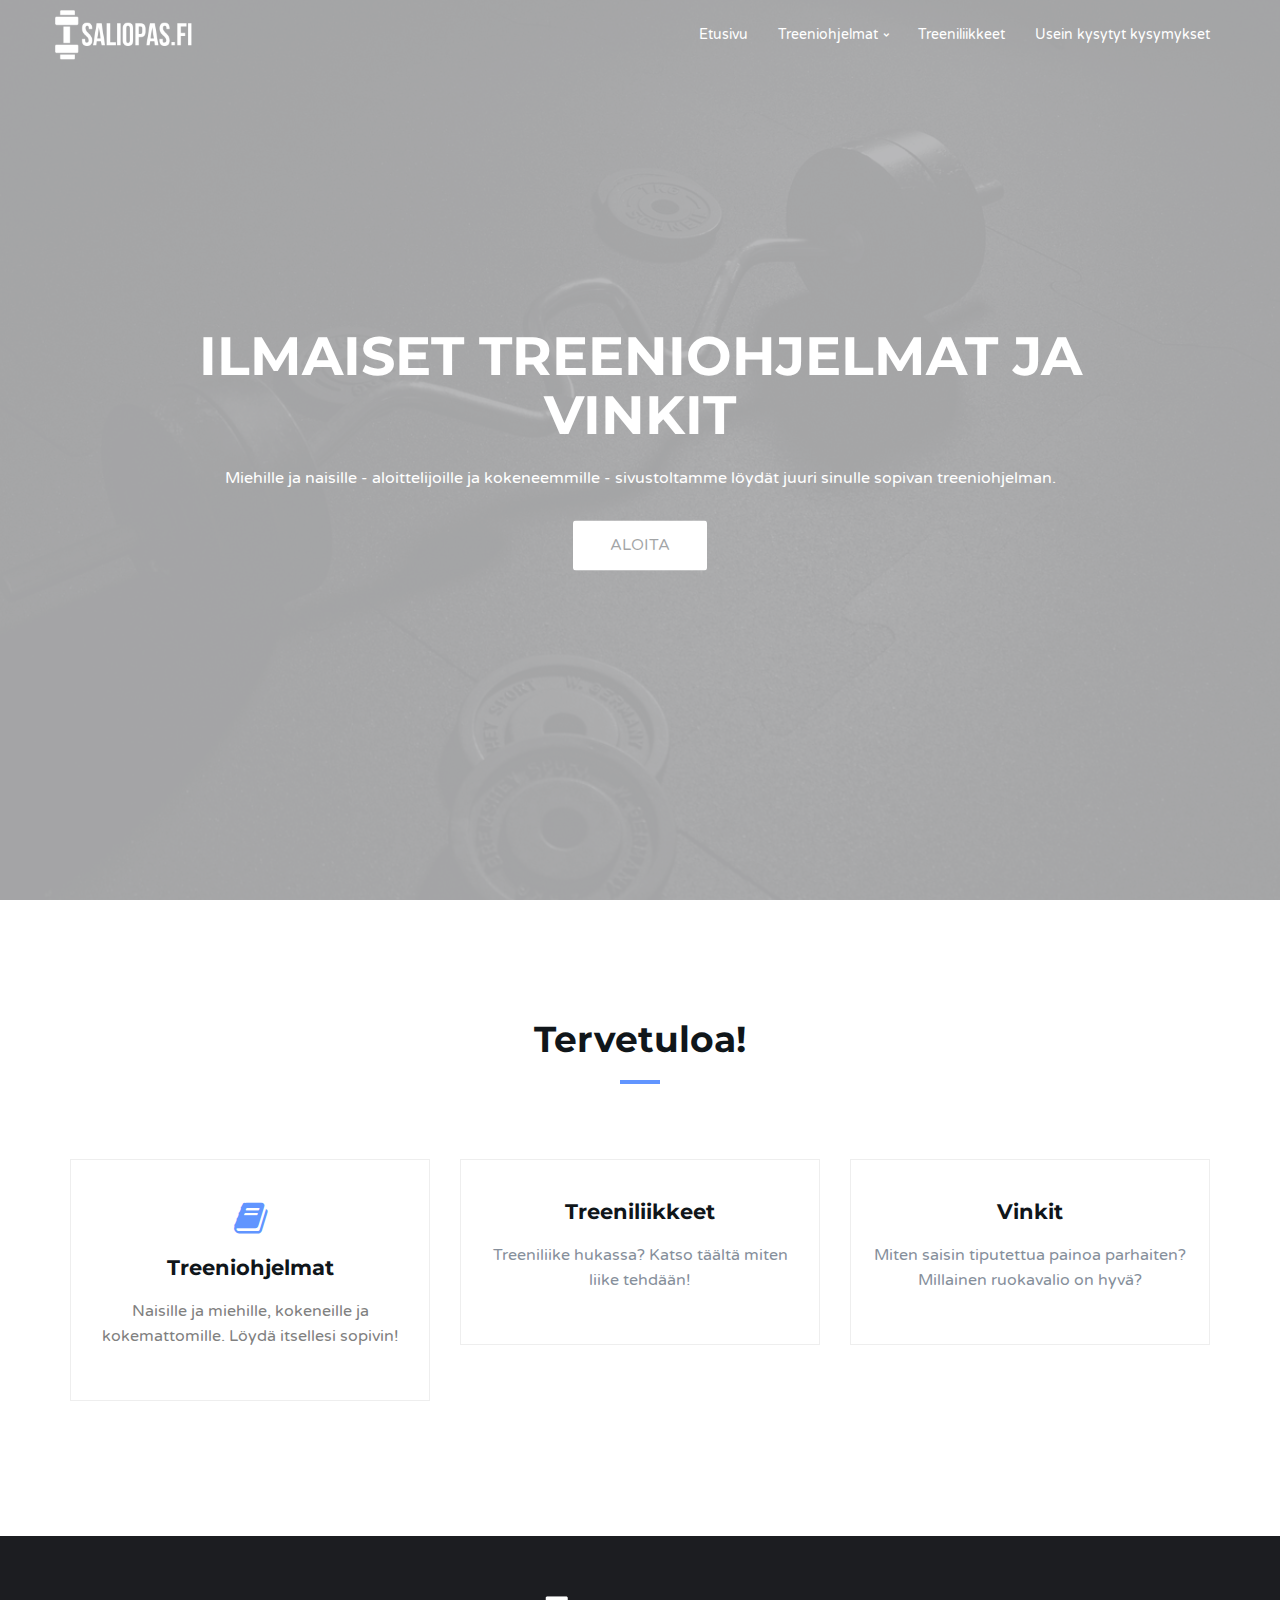
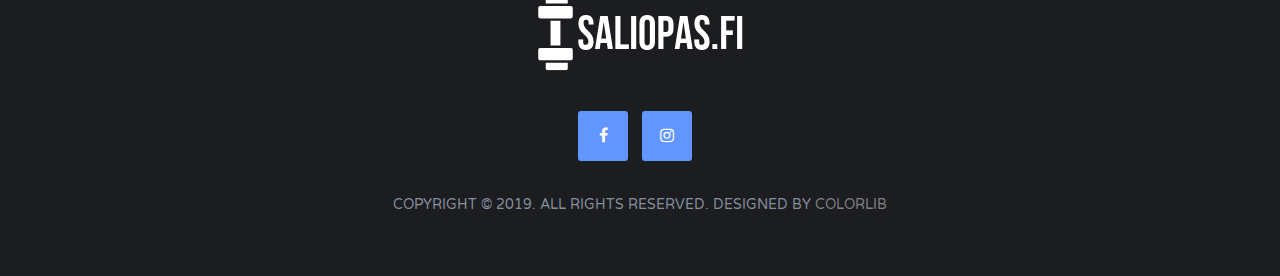
<file: creative-agency/index.html>
<!DOCTYPE html>
<html lang="en">

<head>
	<meta charset="utf-8">
	<meta http-equiv="X-UA-Compatible" content="IE=edge">
	<meta name="viewport" content="width=device-width, initial-scale=1">
	<!-- The above 3 meta tags *must* come first in the head; any other head content must come *after* these tags -->

	<title>HTML Template</title>

	<!-- Font Awesome -->
	<link rel="stylesheet" href="https://use.fontawesome.com/releases/v5.8.1/css/all.css" integrity="sha384-50oBUHEmvpQ+1lW4y57PTFmhCaXp0ML5d60M1M7uH2+nqUivzIebhndOJK28anvf" crossorigin="anonymous">

	<!-- Google font -->
	<link href="https://fonts.googleapis.com/css?family=Montserrat:400,700%7CVarela+Round" rel="stylesheet">

	<!-- Bootstrap -->
	<link type="text/css" rel="stylesheet" href="css/bootstrap.min.css" />

	<!-- Owl Carousel -->
	<link type="text/css" rel="stylesheet" href="css/owl.carousel.css" />
	<link type="text/css" rel="stylesheet" href="css/owl.theme.default.css" />

	<!-- Magnific Popup -->
	<link type="text/css" rel="stylesheet" href="css/magnific-popup.css" />

	<!-- Font Awesome Icon -->
	<link rel="stylesheet" href="css/font-awesome.min.css">

	<!-- Custom stlylesheet -->
	<link type="text/css" rel="stylesheet" href="css/style.css" />

	<!-- HTML5 shim and Respond.js for IE8 support of HTML5 elements and media queries -->
	<!-- WARNING: Respond.js doesn't work if you view the page via file:// -->
	<!--[if lt IE 9]>
		<script src="https://oss.maxcdn.com/html5shiv/3.7.3/html5shiv.min.js"></script>
		<script src="https://oss.maxcdn.com/respond/1.4.2/respond.min.js"></script>
	<![endif]-->
</head>

<body>
	<!-- Header -->
	<header id="home">
		<!-- Background Image -->
		<div class="bg-img" style="background-image: url('./img/barbell.jpg');">
			<div class="overlay"></div>
		</div>
		<!-- /Background Image -->

		<!-- Nav -->
		<nav id="nav" class="navbar nav-transparent">
			<div class="container">

				<div class="navbar-header">
					<!-- Logo -->
					<div class="navbar-brand">
						<a href="index.html">
							<img class="logo" src="img/logoblack.png" alt="logo">
							<img class="logo-alt" src="img/logowhite.png" alt="logo">
						</a>
					</div>
					<!-- /Logo -->

					<!-- Collapse nav button -->
					<div class="nav-collapse">
						<span></span>
					</div>
					<!-- /Collapse nav button -->
				</div>

				<!--  Main navigation  -->
				<ul class="main-nav nav navbar-nav navbar-right">
						<li><a href="#">Etusivu</a></li>
						<li class="has-dropdown"><a href="#about">Treeniohjelmat</a>
							<ul class="dropdown">
								<li><a href="saliohjelmat-naisille.html">Treeniohjelmat naisille</a></li>
								<li><a href="voimaohjelmat.html">Voiman lisäys</a></li>
								<li><a href="blog-single.html">Lihasmassan lisäys</a></li>
								<li><a href="blog-single.html">Vatsalihastreeni</a></li>
								<li><a href="blog-single.html">Kokovartalon treenit</a></li>
								<li><a href="blog-single.html">Kotitreeni</a></li>
							</ul>
						</li>
						<li><a href="#">Treeniliikkeet</a></li>
						<li><a href="#">Usein kysytyt kysymykset</a></li>
						</ul>
				<!-- /Main navigation -->

			</div>
		</nav>
		<!-- /Nav -->

		<!-- home wrapper -->
		<div class="home-wrapper">
			<div class="container">
				<div class="row">

					<!-- home content -->
					<div class="col-md-10 col-md-offset-1">
						<div class="home-content">
							<h1 class="white-text">Ilmaiset treeniohjelmat ja vinkit</h1>
							<p class="white-text">Miehille ja naisille - aloittelijoille ja kokeneemmille - sivustoltamme löydät juuri sinulle sopivan treeniohjelman.
							</p>
							<a href="#about"><button class="white-btn">ALOITA</button></a>
						</div>
					</div>
					<!-- /home content -->

				</div>
			</div>
		</div>
		<!-- /home wrapper -->

	</header>
	<!-- /Header -->

	<!-- About -->
	<div id="about" class="section md-padding">

		<!-- Container -->
		<div class="container">

			<!-- Row -->
			<div class="row">

				<!-- Section header -->
				<div id="tervetuloa" class="section-header text-center">
					<h2 class="title">Tervetuloa!</h2>
					
				</div>
				<!-- /Section header -->

				<!-- about -->
				<a href="treeniohjelmat.html"><div class="col-md-4">
					<div class="about">
						<i class="fa fa-book"></i>
						<h3>Treeniohjelmat</h3>
						<p>Naisille ja miehille, kokeneille ja kokemattomille. Löydä itsellesi sopivin!</p>
					</div>
				</div></a>
				<!-- /about -->

				<!-- about -->
				<div class="col-md-4">
					<div class="about">
						<i class="fas fa-dumbbell"></i>
						<h3>Treeniliikkeet</h3>
						<p>Treeniliike hukassa? Katso täältä miten liike tehdään!</p>
					</div>
				</div>
				<!-- /about -->

				<!-- about -->
				<div class="col-md-4">
					<div class="about">
						<i class="fas fa-user-graduate"></i>
						<h3>Vinkit</h3>
						<p>Miten saisin tiputettua painoa parhaiten? Millainen ruokavalio on hyvä?</p>
					</div>
				</div>
				<!-- /about -->

			</div>
			<!-- /Row -->

		</div>
		<!-- /Container -->

	</div>
	<!-- /About -->

	

	

		
	
	
	
	</div>
	<!-- /Contact -->


		<!-- Footer -->
		<footer id="footer" class="sm-padding bg-dark">

			<!-- Container -->
			<div class="container">

				<!-- Row -->
				<div class="row">

					<div class="col-md-12">

						<!-- footer logo -->
						<div class="footer-logo">
							<a href="index.html"><img src="img/logowhite.png" alt="logo"></a>
						</div>
						<!-- /footer logo -->

						<!-- footer follow -->
						<ul class="footer-follow">
							<li><a href="#"><i class="fa fa-facebook"></i></a></li>
							<li><a href="#"><i class="fa fa-instagram"></i></a></li>
						</ul>
						<!-- /footer follow -->

						<!-- footer copyright -->
						<div class="footer-copyright">
							<p>Copyright © 2019. All Rights Reserved. Designed by <a href="https://colorlib.com" target="_blank">Colorlib</a></p>
						</div>
						<!-- /footer copyright -->

					</div>

				</div>
				<!-- /Row -->

			</div>
			<!-- /Container -->

		</footer>
		<!-- /Footer -->

		<!-- Back to top -->
		<div id="back-to-top"></div>
		<!-- /Back to top -->

		<!-- Preloader -->
		<div id="preloader">
			<div class="preloader">
				<span></span>
				<span></span>
				<span></span>
				<span></span>
			</div>
		</div>
		<!-- /Preloader -->

		<!-- jQuery Plugins -->
		<script type="text/javascript" src="js/jquery.min.js"></script>
		<script type="text/javascript" src="js/bootstrap.min.js"></script>
		<script type="text/javascript" src="js/jquery.magnific-popup.js"></script>
		<script type="text/javascript" src="js/main.js"></script>

	</body>

	</html>
</file>
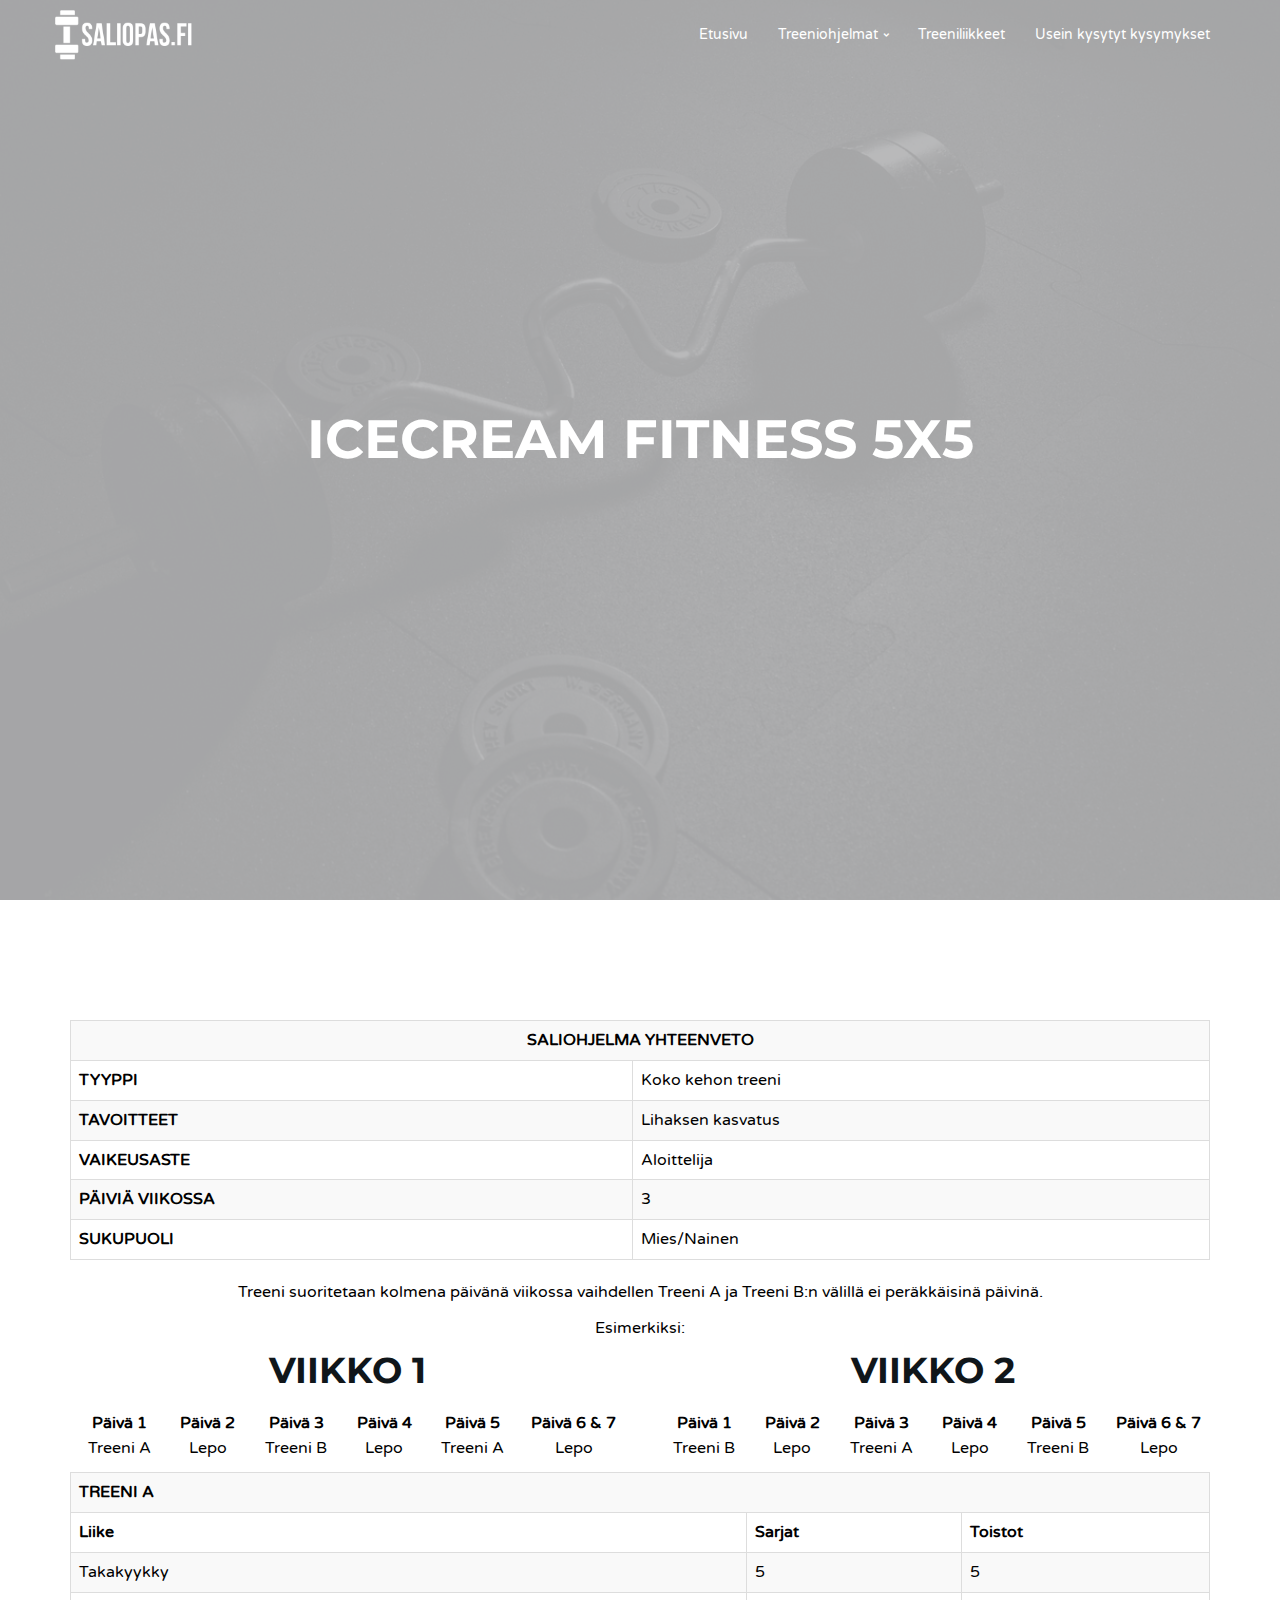
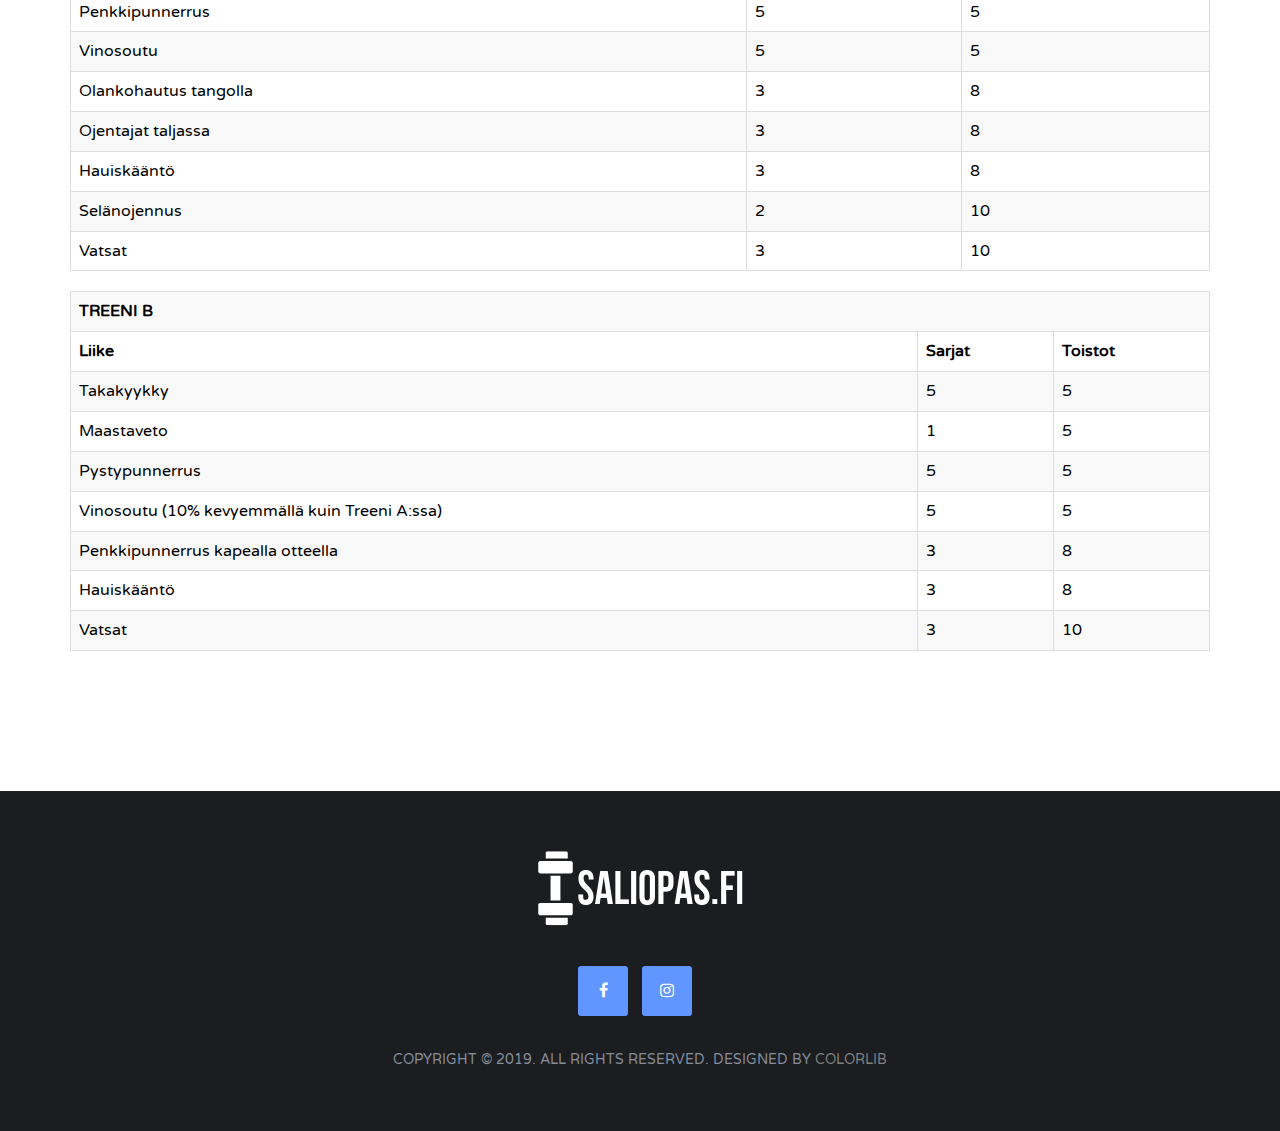
<file: creative-agency/icecream-fitness-saliohjelma.html>
<!DOCTYPE html>
<html lang="en">

<head>
	<meta charset="utf-8">
	<meta http-equiv="X-UA-Compatible" content="IE=edge">
	<meta name="viewport" content="width=device-width, initial-scale=1">
	<!-- The above 3 meta tags *must* come first in the head; any other head content must come *after* these tags -->

	<title>Icecream Fitness 5x5 - treeniohjelma</title>
   
	<!-- Font Awesome -->
	<link rel="stylesheet" href="https://use.fontawesome.com/releases/v5.8.1/css/all.css" integrity="sha384-50oBUHEmvpQ+1lW4y57PTFmhCaXp0ML5d60M1M7uH2+nqUivzIebhndOJK28anvf" crossorigin="anonymous">

	<!-- Google font -->
	<link href="https://fonts.googleapis.com/css?family=Montserrat:400,700%7CVarela+Round" rel="stylesheet">

	<!-- Bootstrap -->
	<link type="text/css" rel="stylesheet" href="css/bootstrap.min.css" />

	<!-- Owl Carousel -->
	<link type="text/css" rel="stylesheet" href="css/owl.carousel.css" />
	<link type="text/css" rel="stylesheet" href="css/owl.theme.default.css" />

	<!-- Magnific Popup -->
	<link type="text/css" rel="stylesheet" href="css/magnific-popup.css" />

	<!-- Font Awesome Icon -->
	<link rel="stylesheet" href="css/font-awesome.min.css">

	<!-- Custom stlylesheet -->
	<link type="text/css" rel="stylesheet" href="css/style.css" />

	<!-- HTML5 shim and Respond.js for IE8 support of HTML5 elements and media queries -->
	<!-- WARNING: Respond.js doesn't work if you view the page via file:// -->
	<!--[if lt IE 9]>
		<script src="https://oss.maxcdn.com/html5shiv/3.7.3/html5shiv.min.js"></script>
		<script src="https://oss.maxcdn.com/respond/1.4.2/respond.min.js"></script>
	<![endif]-->
</head>

<body>
	<!-- Header -->
	<header id="home">
		<!-- Background Image -->
		<div class="bg-img" style="background-image: url('./img/barbell.jpg');">
			<div class="overlay"></div>
		</div>
		<!-- /Background Image -->

		<!-- Nav -->
		<nav id="nav" class="navbar nav-transparent">
			<div class="container">

				<div class="navbar-header">
					<!-- Logo -->
					<div class="navbar-brand">
						<a href="index.html">
							<img class="logo" src="img/logoblack.png" alt="logo">
							<img class="logo-alt" src="img/logowhite.png" alt="logo">
						</a>
					</div>
					<!-- /Logo -->

					<!-- Collapse nav button -->
					<div class="nav-collapse">
						<span></span>
					</div>
					<!-- /Collapse nav button -->
				</div>

				<!--  Main navigation  -->
				<ul class="main-nav nav navbar-nav navbar-right">
						<li><a href="index.html">Etusivu</a></li>
						<li class="has-dropdown"><a href="#about">Treeniohjelmat</a>
							<ul class="dropdown">
								<li><a href="saliohjelmat-naisille.html">Treeniohjelmat naisille</a></li>
								<li><a href="voimaohjelmat.html">Voiman lisäys</a></li>
								<li><a href="blog-single.html">Lihasmassan lisäys</a></li>
								<li><a href="blog-single.html">Vatsalihastreeni</a></li>
								<li><a href="blog-single.html">Kokovartalon treenit</a></li>
								<li><a href="blog-single.html">Kotitreeni</a></li>
							</ul>
						</li>
						<li><a href="#">Treeniliikkeet</a></li>
						<li><a href="#">Usein kysytyt kysymykset</a></li>
						</ul>
				<!-- /Main navigation -->

			</div>
		</nav>
		<!-- /Nav -->

		<!-- home wrapper -->
		<div class="home-wrapper">
			<div class="container">
				<div class="row">

					<!-- home content -->
					<div class="col-md-10 col-md-offset-1">
						<div class="home-content">
							<h1 class="white-text">Icecream Fitness 5x5</h1>
							<p class="white-text">
							</p>
						</div>
					</div>
					<!-- /home content -->

				</div>
			</div>
		</div>
		<!-- /home wrapper -->

	</header>
	<!-- /Header -->

	<!-- About -->
	<div id="about" class="section md-padding">

		<!-- Container -->
		<div class="container">

			<table class="table table-bordered table-striped">
                <tbody>
                    <tr>
                        <th colspan='3' class="table-dark text-center">SALIOHJELMA YHTEENVETO</th>
                    </tr>
                    <tr>
                        <td><strong>TYYPPI</strong></td>
                        <td>Koko kehon treeni</td>
                    </tr>
                    <tr>
                        <td><strong>TAVOITTEET</strong></td>
                        <td>Lihaksen kasvatus</td>
                    </tr>
                    <tr>
                        <td><strong>VAIKEUSASTE</strong></td>
                        <td>Aloittelija</td>
                    </tr>
                    <tr>
                        <td><strong>PÄIVIÄ VIIKOSSA</strong></td>
                        <td>3</td>
                    </tr>
                    <tr>
                        <td><strong>SUKUPUOLI</strong></td>
                        <td>Mies/Nainen</td>
                    </tr>
                </tbody>
    
            </table>
            <p class="black-text text-center">
                Treeni suoritetaan kolmena päivänä viikossa vaihdellen Treeni A ja Treeni B:n välillä ei peräkkäisinä päivinä.<br>
                <p class="black-text text-center">Esimerkiksi:</p>
                <div class="row">
                    <div class="col-md-6 text-center">
                        <h2>VIIKKO 1</h2>
                <ul class="black-text keskitä">
                    <li><strong>Päivä 1</strong>  Treeni A</li>
                    <li><strong>Päivä 2</strong>  Lepo</li>
                    <li><strong>Päivä 3</strong>  Treeni B</li>
                    <li><strong>Päivä 4</strong>  Lepo</li>
                    <li><strong>Päivä 5</strong>  Treeni A</li>
                    <li><strong>Päivä 6 & 7</strong>  Lepo</li>
                </ul></p>
                    </div>
                    <div class="col-md-6 text-center">
                        <h2>VIIKKO 2</h2>
                        <ul class="black-text keskitä">
                            <li><strong>Päivä 1</strong>  Treeni B</li>
                            <li><strong>Päivä 2</strong>  Lepo</li>
                            <li><strong>Päivä 3</strong>  Treeni A</li>
                            <li><strong>Päivä 4</strong>  Lepo</li>
                            <li><strong>Päivä 5</strong>  Treeni B</li>
                            <li><strong>Päivä 6 & 7</strong>  Lepo</li>
                        </ul>            
                    </div>
                </div>
                
           
            <table class="table table-bordered table-striped">
                <th colspan='3' class="table-dark ">TREENI A</th>
                <tr>
                    <th>Liike</th>
                    <th>Sarjat</th>
                    <th>Toistot</th>
                </tr>
                <tr>
                    <td>Takakyykky
                    <td>5</td>
                    <td>5</td>
                    </td>
                </tr>
                <tr>
                    <td>Penkkipunnerrus
                    <td>5</td>
                    <td>5</td>
                    </td>
                </tr>
                <tr>
                    <td>Vinosoutu
                    <td>5</td>
                    <td>5</td>
                    </td>
                </tr>
                <tr>
                    <td>Olankohautus tangolla
                    <td>3</td>
                    <td>8</td>
                    </td>
                </tr>
                <tr>
                    <td>Ojentajat taljassa
                    <td>3</td>
                    <td>8</td>
                    </td>
                </tr>
                <tr>
                    <td>Hauiskääntö
                    <td>3</td>
                    <td>8</td>
                    </td>
                </tr>
                <tr>
                    <td>Selänojennus
                    <td>2</td>
                    <td>10</td>
                    </td>
                </tr>
                <tr>
                    <td>Vatsat
                    <td>3</td>
                    <td>10</td>
                    </td>
                </tr></table>

                <table class="table table-bordered table-striped">
                    <th colspan='3' class="table-dark ">TREENI B</th>
                    <tr>
                        <th>Liike</th>
                        <th>Sarjat</th>
                        <th>Toistot</th>
                    </tr>
                    <tr>
                        <td>Takakyykky
                        <td>5</td>
                        <td>5</td>
                        </td>
                    </tr>
                    <tr>
                        <td>Maastaveto
                        <td>1</td>
                        <td>5</td>
                        </td>
                    </tr>
                    <tr>
                        <td>Pystypunnerrus
                        <td>5</td>
                        <td>5</td>
                        </td>
                    </tr>
                    <tr>
                        <td>Vinosoutu (10% kevyemmällä kuin Treeni A:ssa)
                        <td>5</td>
                        <td>5</td>
                        </td>
                    </tr>
                    <tr>
                        <td>Penkkipunnerrus kapealla otteella
                        <td>3</td>
                        <td>8</td>
                        </td>
                    </tr>
                    <tr>
                        <td>Hauiskääntö
                        <td>3</td>
                        <td>8</td>
                        </td>
                    </tr>
                    <tr>
                        <td>Vatsat
                        <td>3</td>
                        <td>10</td>
                        </td>
                    </tr>
                    </table>
		</div>
		<!-- /Container -->

	</div>
	<!-- /About -->

	<!-- Footer -->
<footer id="footer" class="sm-padding bg-dark">

        <!-- Container -->
        <div class="container">

            <!-- Row -->
            <div class="row">

                <div class="col-md-12">

                    <!-- footer logo -->
                    <div class="footer-logo">
                        <a href="index.html"><img src="img/logowhite.png" alt="logo"></a>
                    </div>
                    <!-- /footer logo -->

                    <!-- footer follow -->
                    <ul class="footer-follow">
                        <li><a href="#"><i class="fa fa-facebook"></i></a></li>
                        <li><a href="#"><i class="fa fa-instagram"></i></a></li>
                    </ul>
                    <!-- /footer follow -->

                    <!-- footer copyright -->
                    <div class="footer-copyright">
                        <p>Copyright © 2019. All Rights Reserved. Designed by <a href="https://colorlib.com" target="_blank">Colorlib</a></p>
                    </div>
                    <!-- /footer copyright -->

                </div>

            </div>
            <!-- /Row -->


	

		
	
	
	
	
	
		<!-- Back to top -->
		<div id="back-to-top"></div>
		<!-- /Back to top -->

		<!-- Preloader -->
		<div id="preloader">
			<div class="preloader">
				<span></span>
				<span></span>
				<span></span>
				<span></span>
			</div>
		</div>
		<!-- /Preloader -->

		<!-- jQuery Plugins -->
		<script type="text/javascript" src="js/jquery.min.js"></script>
		<script type="text/javascript" src="js/bootstrap.min.js"></script>
		<script type="text/javascript" src="js/jquery.magnific-popup.js"></script>
		<script type="text/javascript" src="js/main.js"></script>

	</body>

	</html>
</file>
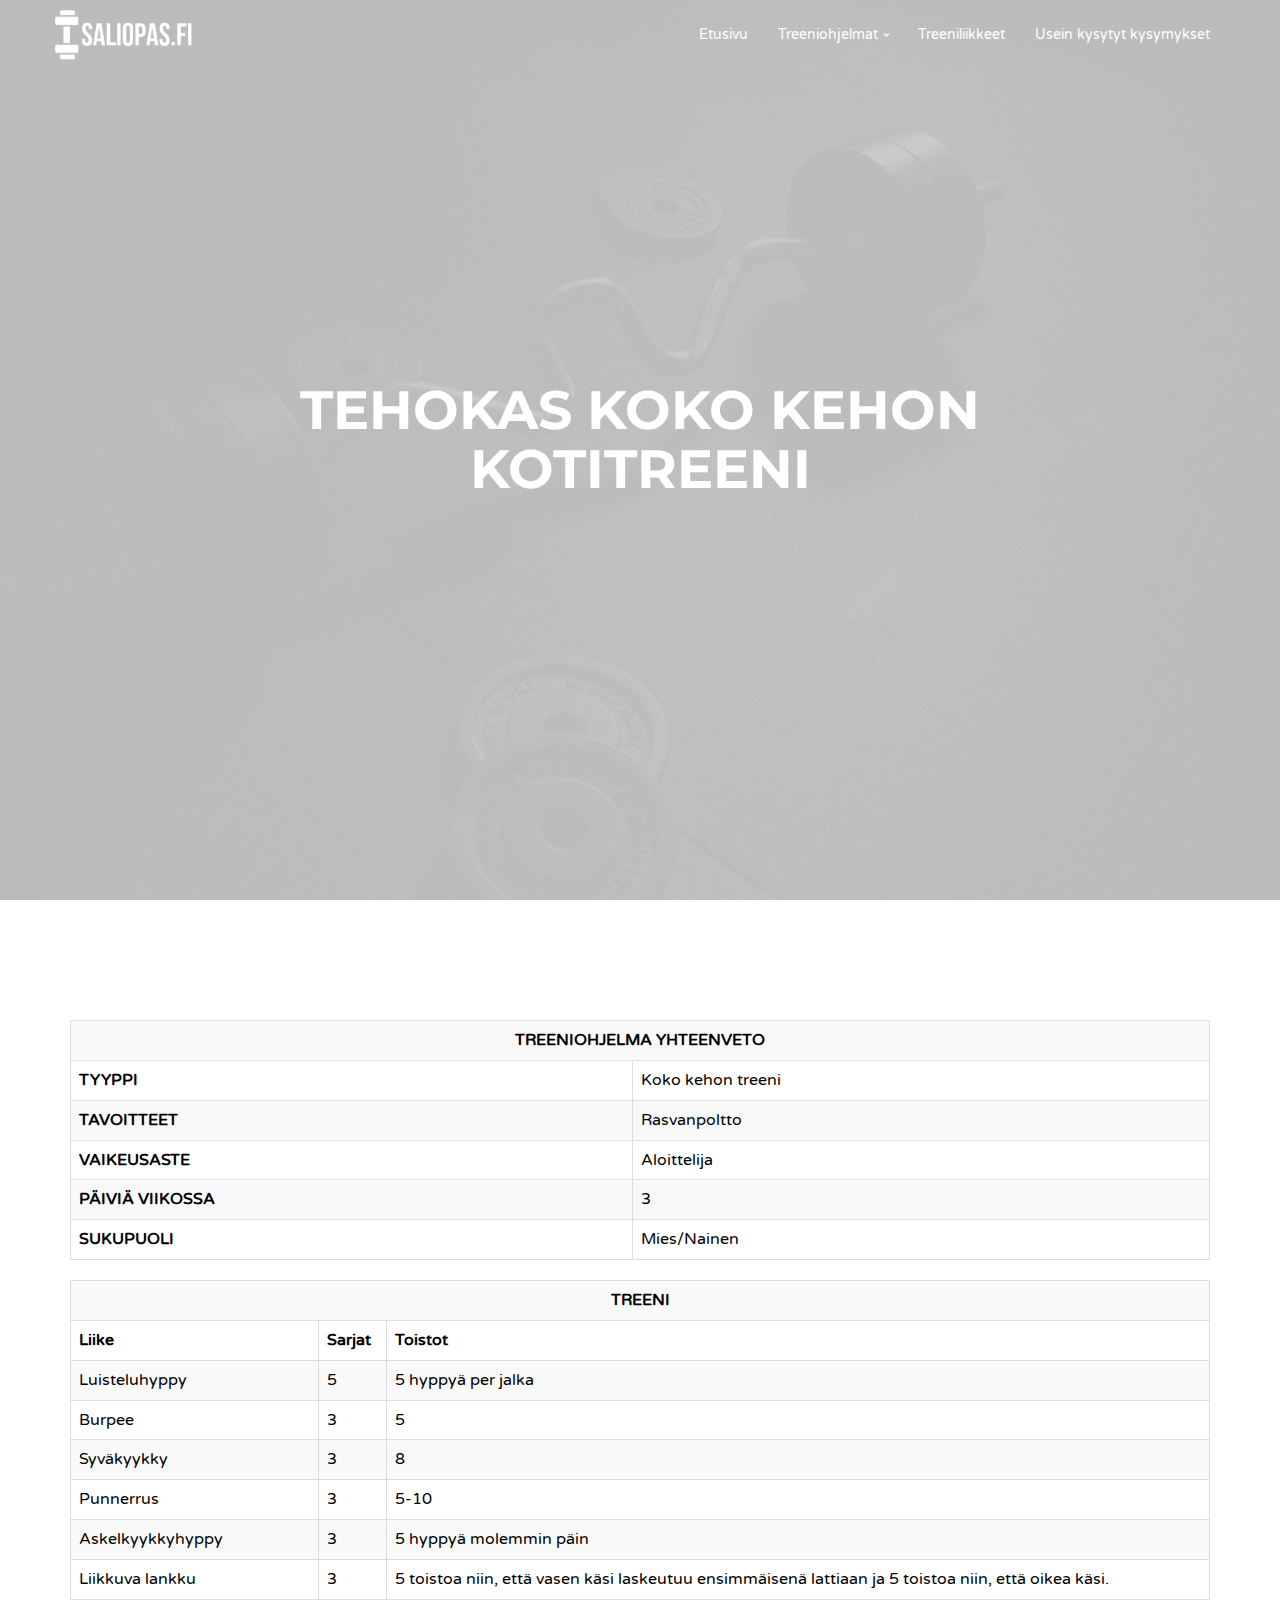
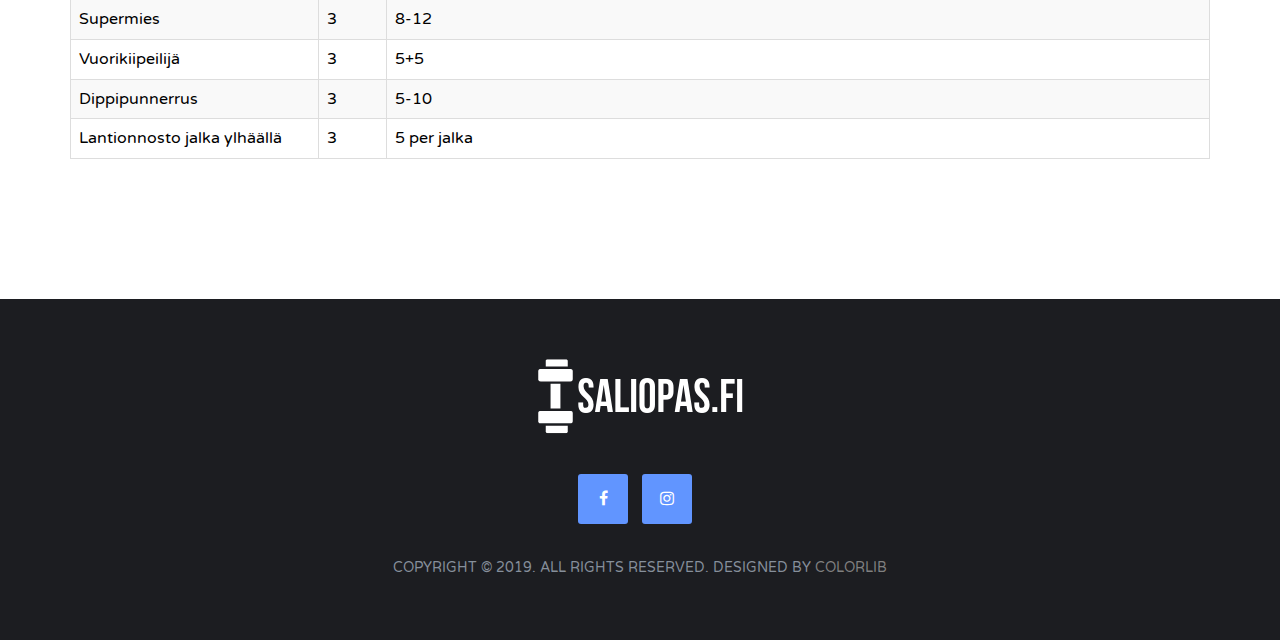
<file: creative-agency/kotitreeni.html>
<!DOCTYPE html>
<html lang="en">

<head>
    <meta charset="utf-8">
    <meta http-equiv="X-UA-Compatible" content="IE=edge">
    <meta name="viewport" content="width=device-width, initial-scale=1">
    <!-- The above 3 meta tags *must* come first in the head; any other head content must come *after* these tags -->

    <title>Tehokas kotitreeni</title>

    <!-- Font Awesome -->
    <link rel="stylesheet" href="https://use.fontawesome.com/releases/v5.8.1/css/all.css"
        integrity="sha384-50oBUHEmvpQ+1lW4y57PTFmhCaXp0ML5d60M1M7uH2+nqUivzIebhndOJK28anvf" crossorigin="anonymous">

    <!-- Google font -->
    <link href="https://fonts.googleapis.com/css?family=Montserrat:400,700%7CVarela+Round" rel="stylesheet">

    <!-- Bootstrap -->
    <link type="text/css" rel="stylesheet" href="css/bootstrap.min.css" />

    <!-- Owl Carousel -->
    <link type="text/css" rel="stylesheet" href="css/owl.carousel.css" />
    <link type="text/css" rel="stylesheet" href="css/owl.theme.default.css" />

    <!-- Magnific Popup -->
    <link type="text/css" rel="stylesheet" href="css/magnific-popup.css" />

    <!-- Font Awesome Icon -->
    <link rel="stylesheet" href="css/font-awesome.min.css">

    <!-- Custom stlylesheet -->
    <link type="text/css" rel="stylesheet" href="css/style.css" />

    <!-- HTML5 shim and Respond.js for IE8 support of HTML5 elements and media queries -->
    <!-- WARNING: Respond.js doesn't work if you view the page via file:// -->
    <!--[if lt IE 9]>
		<script src="https://oss.maxcdn.com/html5shiv/3.7.3/html5shiv.min.js"></script>
		<script src="https://oss.maxcdn.com/respond/1.4.2/respond.min.js"></script>
	<![endif]-->
</head>

<body>
    <!-- Header -->
    <header id="home">
        <!-- Background Image -->
        <div class="bg-img" style="background-image: url('./img/barbell.jpg');">
            <div class="overlay"></div>
        </div>
        <!-- /Background Image -->

        <!-- Nav -->
        <nav id="nav" class="navbar nav-transparent">
            <div class="container">

                <div class="navbar-header">
                    <!-- Logo -->
                    <div class="navbar-brand">
                        <a href="index.html">
                            <img class="logo" src="img/logoblack.png" alt="logo">
                            <img class="logo-alt" src="img/logowhite.png" alt="logo">
                        </a>
                    </div>
                    <!-- /Logo -->

                    <!-- Collapse nav button -->
                    <div class="nav-collapse">
                        <span></span>
                    </div>
                    <!-- /Collapse nav button -->
                </div>

                <!--  Main navigation  -->
                <ul class="main-nav nav navbar-nav navbar-right">
                    <li><a href="index.html">Etusivu</a></li>
                    <li class="has-dropdown"><a href="#about">Treeniohjelmat</a>
                        <ul class="dropdown">
                            <li><a href="saliohjelmat-naisille.html">Treeniohjelmat naisille</a></li>
                            <li><a href="voimaohjelmat.html">Voiman lisäys</a></li>
                            <li><a href="blog-single.html">Lihasmassan lisäys</a></li>
                            <li><a href="blog-single.html">Vatsalihastreeni</a></li>
                            <li><a href="blog-single.html">Kokovartalon treenit</a></li>
                            <li><a href="blog-single.html">Kotitreeni</a></li>
                        </ul>
                    </li>
                    <li><a href="#">Treeniliikkeet</a></li>
                    <li><a href="#">Usein kysytyt kysymykset</a></li>
                </ul>
                <!-- /Main navigation -->

            </div>
        </nav>
        <!-- /Nav -->

        <!-- home wrapper -->
        <div class="home-wrapper">
            <div class="container">
                <div class="row">

                    <!-- home content -->
                    <div class="col-md-10 col-md-offset-1">
                        <div class="home-content">
                            <h1 class="white-text">Tehokas koko kehon kotitreeni</h1>
                            <p class="white-text">
                            </p>
                        </div>
                    </div>
                    <!-- /home content -->

                </div>
            </div>
        </div>
        <!-- /home wrapper -->

    </header>
    <!-- /Header -->

    <!-- About -->
    <div id="about" class="section md-padding">

        <!-- Container -->
        <div class="container">

            <table class="table table-bordered table-striped">
                <tbody>
                    <tr>
                        <th colspan='3' class="table-dark text-center">TREENIOHJELMA YHTEENVETO</th>
                    </tr>
                    <tr>
                        <td><strong>TYYPPI</strong></td>
                        <td>Koko kehon treeni</td>
                    </tr>
                    <tr>
                        <td><strong>TAVOITTEET</strong></td>
                        <td>Rasvanpoltto</td>
                    </tr>
                    <tr>
                        <td><strong>VAIKEUSASTE</strong></td>
                        <td>Aloittelija</td>
                    </tr>
                    <tr>
                        <td><strong>PÄIVIÄ VIIKOSSA</strong></td>
                        <td>3</td>
                    </tr>
                    <tr>
                        <td><strong>SUKUPUOLI</strong></td>
                        <td>Mies/Nainen</td>
                    </tr>
                </tbody>

            </table>
            <p class="black-text text-center">
                
            </p>


            <table class="table table-bordered table-striped">
                <th colspan='3' class="table-dark text-center">TREENI</th>
                <tr>
                    <th>Liike</th>
                    <th>Sarjat</th>
                    <th>Toistot</th>
                </tr>
                <tr>
                    <td>Luisteluhyppy 
                    <td>5</td>
                    <td>5 hyppyä per jalka</td>
                    </td>
                </tr>
                <tr>
                    <td>Burpee
                    <td>3</td>
                    <td>5</td>
                    </td>
                </tr>
                <tr>
                    <td>Syväkyykky
                    <td>3</td>
                    <td>8</td>
                    </td>
                </tr>
                <td>Punnerrus
                        <td>3</td>
                        <td>5-10</td>
                        </td>
                    </tr>
                    <td>Askelkyykkyhyppy
                            <td>3</td>
                            <td>5 hyppyä molemmin päin</td>
                            </td>
                        </tr>
                        <td>Liikkuva lankku
                                <td>3</td>
                                <td>5 toistoa niin, että vasen käsi laskeutuu ensimmäisenä
                                    lattiaan ja 5 toistoa niin, että oikea käsi.
                                </td>
                                </td>
                            </tr>
                            <td>Supermies
                                    <td>3</td>
                                    <td>8-12</td>
                                    </td>
                                </tr>
                                <td>Vuorikiipeilijä
                                        <td>3</td>
                                        <td>5+5</td>
                                        </td>
                                    </tr>
                                    <td>Dippipunnerrus
                                            <td>3</td>
                                            <td>5-10</td>
                                            </td>
                                        </tr>
                                        <td>Lantionnosto jalka ylhäällä
                                                <td>3</td>
                                                <td>5 per jalka</td>
                                                </td>
                                            </tr>
            </table>
            
        </div>
        <!-- /Container -->

    </div>
    <!-- /About -->










<!-- Footer -->
<footer id="footer" class="sm-padding bg-dark">

        <!-- Container -->
        <div class="container">

            <!-- Row -->
            <div class="row">

                <div class="col-md-12">

                    <!-- footer logo -->
                    <div class="footer-logo">
                        <a href="index.html"><img src="img/logowhite.png" alt="logo"></a>
                    </div>
                    <!-- /footer logo -->

                    <!-- footer follow -->
                    <ul class="footer-follow">
                        <li><a href="#"><i class="fa fa-facebook"></i></a></li>
                        <li><a href="#"><i class="fa fa-instagram"></i></a></li>
                    </ul>
                    <!-- /footer follow -->

                    <!-- footer copyright -->
                    <div class="footer-copyright">
                        <p>Copyright © 2019. All Rights Reserved. Designed by <a href="https://colorlib.com" target="_blank">Colorlib</a></p>
                    </div>
                    <!-- /footer copyright -->

                </div>

            </div>
            <!-- /Row -->
    <!-- Back to top -->
    <div id="back-to-top"></div>
    <!-- /Back to top -->

    <!-- Preloader -->
    <div id="preloader">
        <div class="preloader">
            <span></span>
            <span></span>
            <span></span>
            <span></span>
        </div>
    </div>
    <!-- /Preloader -->

    <!-- jQuery Plugins -->
    <script type="text/javascript" src="js/jquery.min.js"></script>
    <script type="text/javascript" src="js/bootstrap.min.js"></script>
    <script type="text/javascript" src="js/jquery.magnific-popup.js"></script>
    <script type="text/javascript" src="js/main.js"></script>

</body>

</html>
</file>
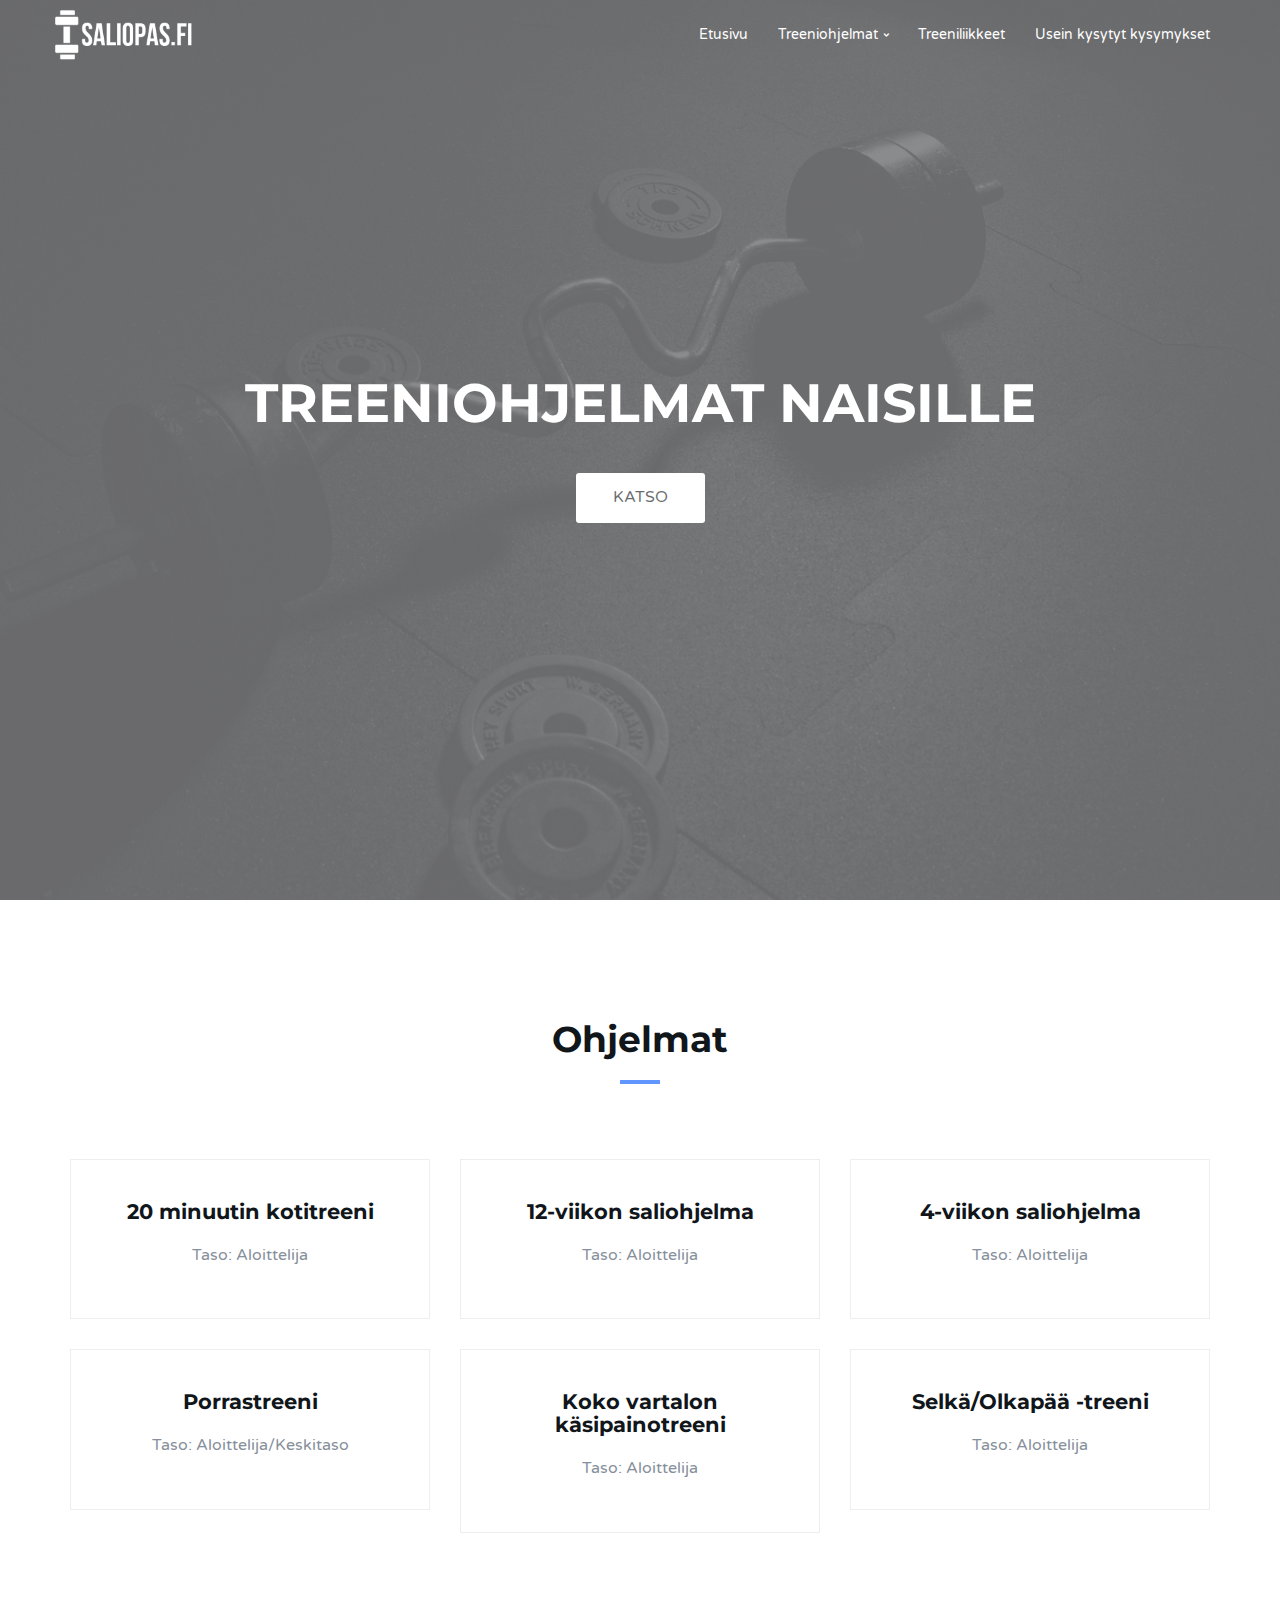
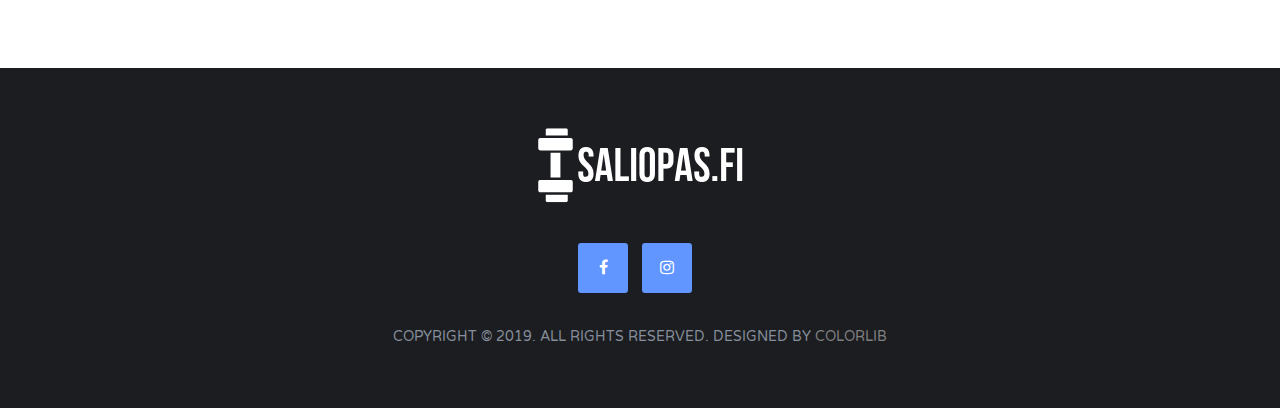
<file: creative-agency/saliohjelmat-naisille.html>
<!DOCTYPE html>
<html lang="en">

<head>
	<meta charset="utf-8">
	<meta http-equiv="X-UA-Compatible" content="IE=edge">
	<meta name="viewport" content="width=device-width, initial-scale=1">
	<!-- The above 3 meta tags *must* come first in the head; any other head content must come *after* these tags -->

	<title>Treeniohjelmat</title>

	<!-- Font Awesome -->
	<link rel="stylesheet" href="https://use.fontawesome.com/releases/v5.8.1/css/all.css" integrity="sha384-50oBUHEmvpQ+1lW4y57PTFmhCaXp0ML5d60M1M7uH2+nqUivzIebhndOJK28anvf" crossorigin="anonymous">

	<!-- Google font -->
	<link href="https://fonts.googleapis.com/css?family=Montserrat:400,700%7CVarela+Round" rel="stylesheet">

	<!-- Bootstrap -->
	<link type="text/css" rel="stylesheet" href="css/bootstrap.min.css" />

	<!-- Owl Carousel -->
	<link type="text/css" rel="stylesheet" href="css/owl.carousel.css" />
	<link type="text/css" rel="stylesheet" href="css/owl.theme.default.css" />

	<!-- Magnific Popup -->
	<link type="text/css" rel="stylesheet" href="css/magnific-popup.css" />

	<!-- Font Awesome Icon -->
	<link rel="stylesheet" href="css/font-awesome.min.css">

	<!-- Custom stlylesheet -->
	<link type="text/css" rel="stylesheet" href="css/style.css" />

	<!-- HTML5 shim and Respond.js for IE8 support of HTML5 elements and media queries -->
	<!-- WARNING: Respond.js doesn't work if you view the page via file:// -->
	<!--[if lt IE 9]>
		<script src="https://oss.maxcdn.com/html5shiv/3.7.3/html5shiv.min.js"></script>
		<script src="https://oss.maxcdn.com/respond/1.4.2/respond.min.js"></script>
	<![endif]-->
</head>

<body>
	<!-- Header -->
	<header id="home">
		<!-- Background Image -->
		<div class="bg-img" style="background-image: url('./img/barbell.jpg');">
			<div class="overlay"></div>
		</div>
		<!-- /Background Image -->

		<!-- Nav -->
		<nav id="nav" class="navbar nav-transparent">
			<div class="container">

				<div class="navbar-header">
					<!-- Logo -->
					<div class="navbar-brand">
						<a href="index.html">
							<img class="logo" src="img/logoblack.png" alt="logo">
							<img class="logo-alt" src="img/logowhite.png" alt="logo">
						</a>
					</div>
					<!-- /Logo -->

					<!-- Collapse nav button -->
					<div class="nav-collapse">
						<span></span>
					</div>
					<!-- /Collapse nav button -->
				</div>

				<!--  Main navigation  -->
				<ul class="main-nav nav navbar-nav navbar-right">
						<li><a href="index.html">Etusivu</a></li>
						<li class="has-dropdown"><a href="#about">Treeniohjelmat</a>
							<ul class="dropdown">
								<li><a href="saliohjelmat-naisille.html">Treeniohjelmat naisille</a></li>
								<li><a href="voimaohjelmat.html">Voiman lisäys</a></li>
								<li><a href="blog-single.html">Lihasmassan lisäys</a></li>
								<li><a href="blog-single.html">Vatsalihastreeni</a></li>
								<li><a href="blog-single.html">Kokovartalon treenit</a></li>
								<li><a href="blog-single.html">Kotitreeni</a></li>
							</ul>
						</li>
						<li><a href="#">Treeniliikkeet</a></li>
						<li><a href="#">Usein kysytyt kysymykset</a></li>
						</ul>
				<!-- /Main navigation -->

			</div>
		</nav>
		<!-- /Nav -->

		<!-- home wrapper -->
		<div class="home-wrapper">
			<div class="container">
				<div class="row">

					<!-- home content -->
					<div class="col-md-10 col-md-offset-1">
						<div class="home-content">
							<h1 class="white-text">Treeniohjelmat naisille</h1>
							<p class="white-text">
							</p>
							<a href="#about"><button class="white-btn">KATSO</button></a>
						</div>
					</div>
					<!-- /home content -->

				</div>
			</div>
		</div>
		<!-- /home wrapper -->

	</header>
	<!-- /Header -->

	<!-- About -->
	<div id="about" class="section md-padding">

		<!-- Container -->
		<div class="container">

			<!-- Row -->
			<div class="row">

				<!-- Section header -->
				<div id="tervetuloa" class="section-header text-center">
					<h2 class="title">Ohjelmat</h2>
					
				</div>
				<!-- /Section header -->

				<!-- about -->
				<div class="col-md-4">
					<div class="about">
						<h3>20 minuutin kotitreeni</h3>
						<p>Taso: Aloittelija</p>
					</div>
				</div>
				<!-- /about -->

				<!-- about -->
				<div class="col-md-4">
					<div class="about">
						<h3>12-viikon saliohjelma</h3>
						<p>Taso: Aloittelija</p>
					</div>
				</div>
				<!-- /about -->

				<!-- about -->
				<div class="col-md-4">
					<div class="about">
						<h3>4-viikon saliohjelma</h3>
						<p>Taso: Aloittelija</p>
					</div>
                </div>
                <div class="col-md-4">
                        <div class="about">
                            <h3>Porrastreeni</h3>
                            <p>Taso: Aloittelija/Keskitaso</p>
                        </div>
                    </div>
                    <div class="col-md-4">
                            <div class="about">
                                <h3>Koko vartalon käsipainotreeni</h3>
                                <p>Taso: Aloittelija</p>
                            </div>
                        </div>
                        <div class="col-md-4">
                                <div class="about">
                                    <h3>Selkä/Olkapää -treeni</h3>
                                    <p>Taso: Aloittelija</p>
                                </div>
                            </div>
				<!-- /about -->

			</div>
			<!-- /Row -->

		</div>
		<!-- /Container -->

	</div>
	<!-- /About -->

	

	

		
	
	
	
	</div>
	<!-- /Contact -->


		<!-- Footer -->
		<footer id="footer" class="sm-padding bg-dark">

			<!-- Container -->
			<div class="container">

				<!-- Row -->
				<div class="row">

					<div class="col-md-12">

						<!-- footer logo -->
						<div class="footer-logo">
							<a href="index.html"><img src="img/logowhite.png" alt="logo"></a>
						</div>
						<!-- /footer logo -->

						<!-- footer follow -->
						<ul class="footer-follow">
							<li><a href="#"><i class="fa fa-facebook"></i></a></li>
							<li><a href="#"><i class="fa fa-instagram"></i></a></li>
						</ul>
						<!-- /footer follow -->

						<!-- footer copyright -->
						<div class="footer-copyright">
							<p>Copyright © 2019. All Rights Reserved. Designed by <a href="https://colorlib.com" target="_blank">Colorlib</a></p>
						</div>
						<!-- /footer copyright -->

					</div>

				</div>
				<!-- /Row -->

			</div>
			<!-- /Container -->

		</footer>
		<!-- /Footer -->

		<!-- Back to top -->
		<div id="back-to-top"></div>
		<!-- /Back to top -->

		<!-- Preloader -->
		<div id="preloader">
			<div class="preloader">
				<span></span>
				<span></span>
				<span></span>
				<span></span>
			</div>
		</div>
		<!-- /Preloader -->

		<!-- jQuery Plugins -->
		<script type="text/javascript" src="js/jquery.min.js"></script>
		<script type="text/javascript" src="js/bootstrap.min.js"></script>
		<script type="text/javascript" src="js/jquery.magnific-popup.js"></script>
		<script type="text/javascript" src="js/main.js"></script>

	</body>

	</html>
</file>
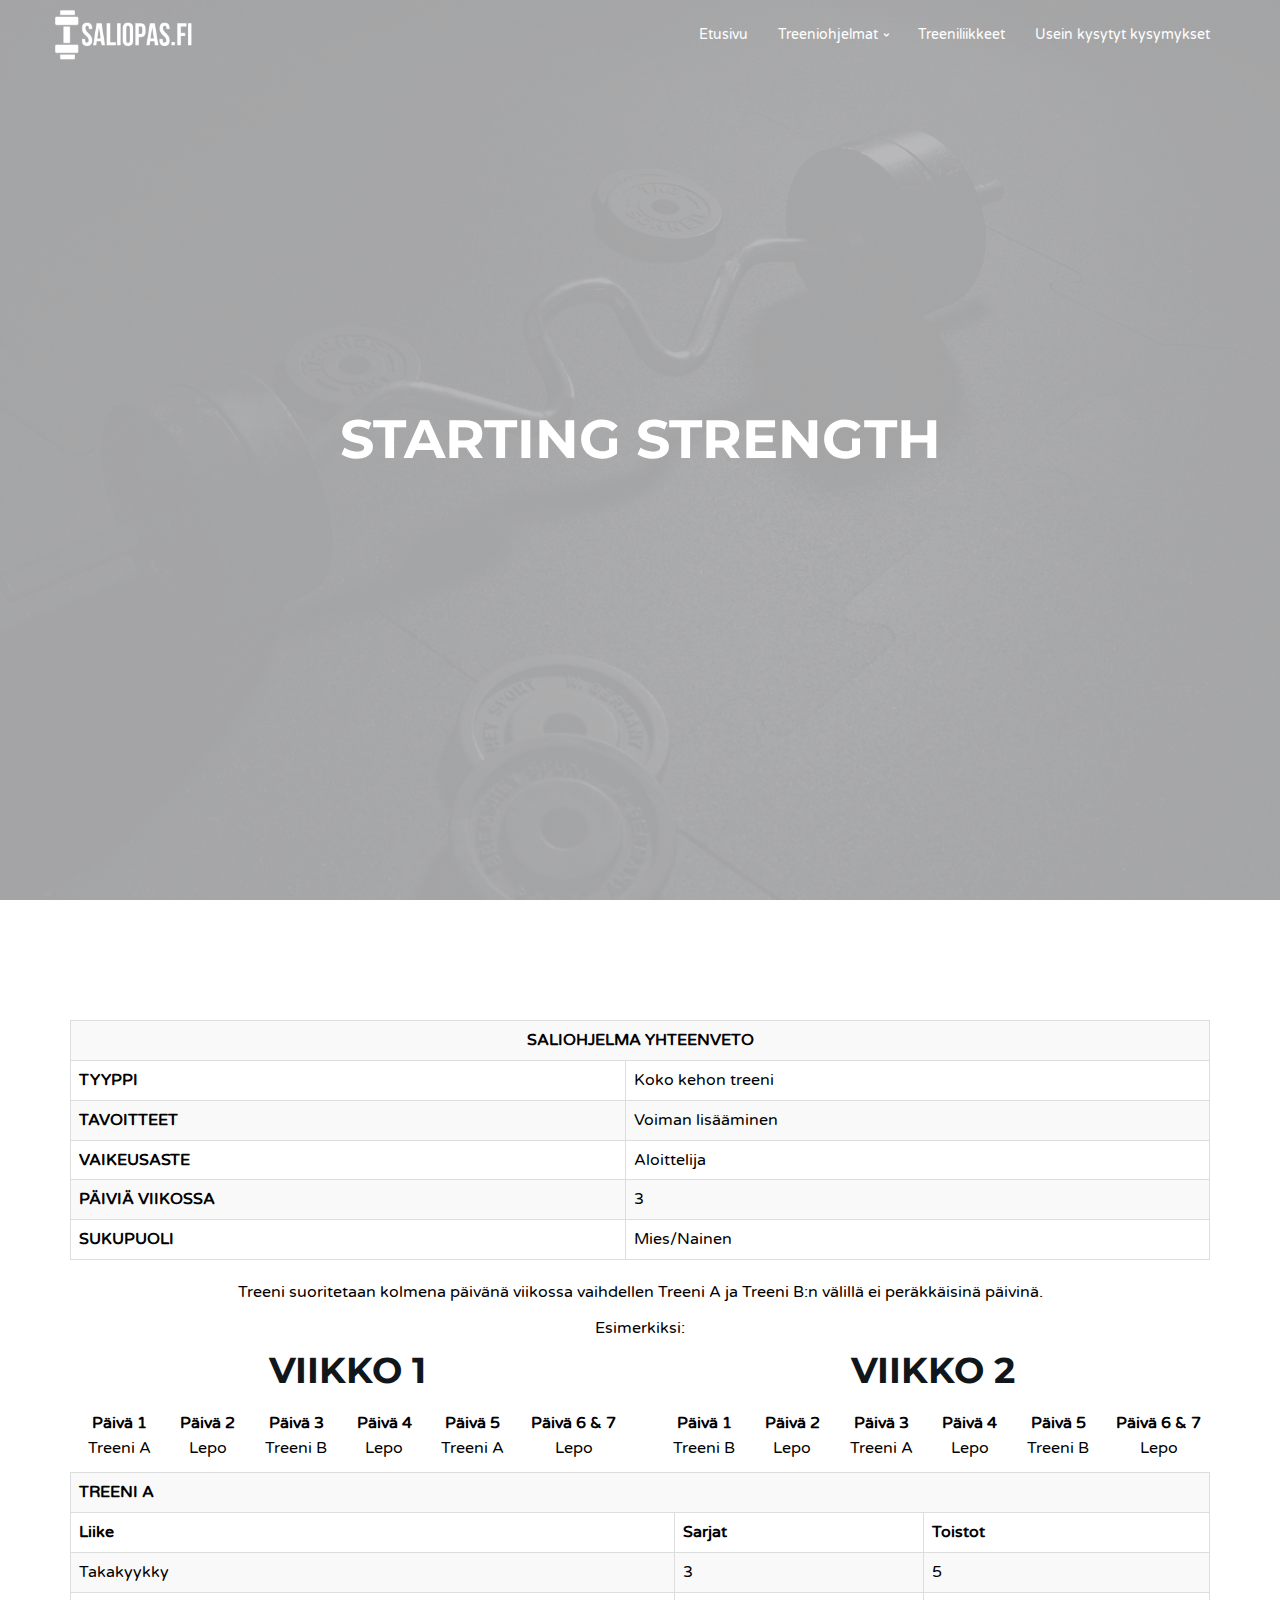
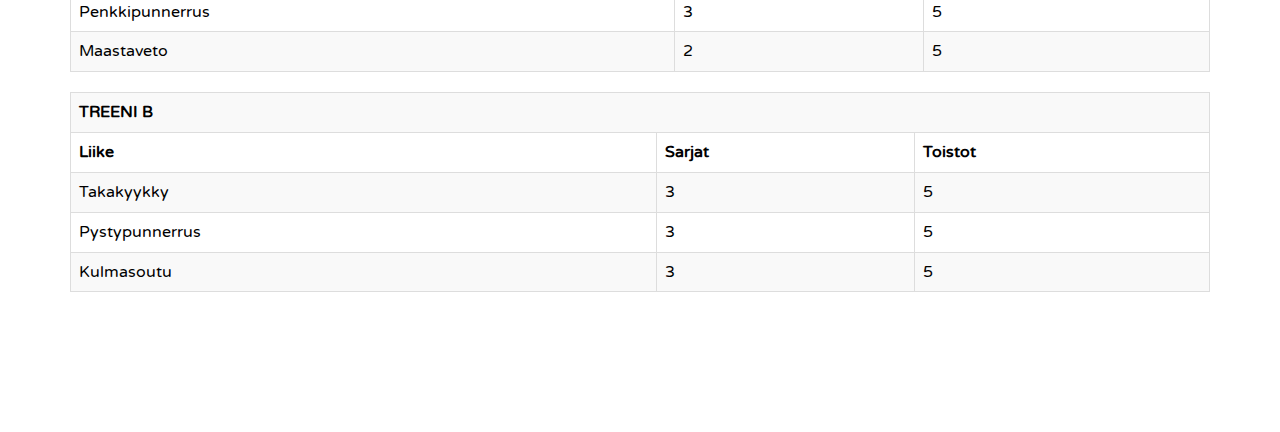
<file: creative-agency/starting-strength-voimaohjelma.html>
<!DOCTYPE html>
<html lang="en">

<head>
	<meta charset="utf-8">
	<meta http-equiv="X-UA-Compatible" content="IE=edge">
	<meta name="viewport" content="width=device-width, initial-scale=1">
	<!-- The above 3 meta tags *must* come first in the head; any other head content must come *after* these tags -->

	<title>Starting Strength - voimaohjelma aloittelijalle</title>
   
	<!-- Font Awesome -->
	<link rel="stylesheet" href="https://use.fontawesome.com/releases/v5.8.1/css/all.css" integrity="sha384-50oBUHEmvpQ+1lW4y57PTFmhCaXp0ML5d60M1M7uH2+nqUivzIebhndOJK28anvf" crossorigin="anonymous">

	<!-- Google font -->
	<link href="https://fonts.googleapis.com/css?family=Montserrat:400,700%7CVarela+Round" rel="stylesheet">

	<!-- Bootstrap -->
	<link type="text/css" rel="stylesheet" href="css/bootstrap.min.css" />

	<!-- Owl Carousel -->
	<link type="text/css" rel="stylesheet" href="css/owl.carousel.css" />
	<link type="text/css" rel="stylesheet" href="css/owl.theme.default.css" />

	<!-- Magnific Popup -->
	<link type="text/css" rel="stylesheet" href="css/magnific-popup.css" />

	<!-- Font Awesome Icon -->
	<link rel="stylesheet" href="css/font-awesome.min.css">

	<!-- Custom stlylesheet -->
	<link type="text/css" rel="stylesheet" href="css/style.css" />

	<!-- HTML5 shim and Respond.js for IE8 support of HTML5 elements and media queries -->
	<!-- WARNING: Respond.js doesn't work if you view the page via file:// -->
	<!--[if lt IE 9]>
		<script src="https://oss.maxcdn.com/html5shiv/3.7.3/html5shiv.min.js"></script>
		<script src="https://oss.maxcdn.com/respond/1.4.2/respond.min.js"></script>
	<![endif]-->
</head>

<body>
	<!-- Header -->
	<header id="home">
		<!-- Background Image -->
		<div class="bg-img" style="background-image: url('./img/barbell.jpg');">
			<div class="overlay"></div>
		</div>
		<!-- /Background Image -->

		<!-- Nav -->
		<nav id="nav" class="navbar nav-transparent">
			<div class="container">

				<div class="navbar-header">
					<!-- Logo -->
					<div class="navbar-brand">
						<a href="index.html">
							<img class="logo" src="img/logoblack.png" alt="logo">
							<img class="logo-alt" src="img/logowhite.png" alt="logo">
						</a>
					</div>
					<!-- /Logo -->

					<!-- Collapse nav button -->
					<div class="nav-collapse">
						<span></span>
					</div>
					<!-- /Collapse nav button -->
				</div>

				<!--  Main navigation  -->
				<ul class="main-nav nav navbar-nav navbar-right">
						<li><a href="index.html">Etusivu</a></li>
						<li class="has-dropdown"><a href="#about">Treeniohjelmat</a>
							<ul class="dropdown">
								<li><a href="saliohjelmat-naisille.html">Treeniohjelmat naisille</a></li>
								<li><a href="voimaohjelmat.html">Voiman lisäys</a></li>
								<li><a href="blog-single.html">Lihasmassan lisäys</a></li>
								<li><a href="blog-single.html">Vatsalihastreeni</a></li>
								<li><a href="blog-single.html">Kokovartalon treenit</a></li>
								<li><a href="blog-single.html">Kotitreeni</a></li>
							</ul>
						</li>
						<li><a href="#">Treeniliikkeet</a></li>
						<li><a href="#">Usein kysytyt kysymykset</a></li>
						</ul>
				<!-- /Main navigation -->

			</div>
		</nav>
		<!-- /Nav -->

		<!-- home wrapper -->
		<div class="home-wrapper">
			<div class="container">
				<div class="row">

					<!-- home content -->
					<div class="col-md-10 col-md-offset-1">
						<div class="home-content">
							<h1 class="white-text">Starting Strength</h1>
							<p class="white-text">
							</p>
						</div>
					</div>
					<!-- /home content -->

				</div>
			</div>
		</div>
		<!-- /home wrapper -->

	</header>
	<!-- /Header -->

	<!-- About -->
	<div id="about" class="section md-padding">

		<!-- Container -->
		<div class="container">

			<table class="table table-bordered table-striped">
                <tbody>
                    <tr>
                        <th colspan='3' class="table-dark text-center">SALIOHJELMA YHTEENVETO</th>
                    </tr>
                    <tr>
                        <td><strong>TYYPPI</strong></td>
                        <td>Koko kehon treeni</td>
                    </tr>
                    <tr>
                        <td><strong>TAVOITTEET</strong></td>
                        <td>Voiman lisääminen</td>
                    </tr>
                    <tr>
                        <td><strong>VAIKEUSASTE</strong></td>
                        <td>Aloittelija</td>
                    </tr>
                    <tr>
                        <td><strong>PÄIVIÄ VIIKOSSA</strong></td>
                        <td>3</td>
                    </tr>
                    <tr>
                        <td><strong>SUKUPUOLI</strong></td>
                        <td>Mies/Nainen</td>
                    </tr>
                </tbody>
    
            </table>
            <p class="black-text text-center">
                Treeni suoritetaan kolmena päivänä viikossa vaihdellen Treeni A ja Treeni B:n välillä ei peräkkäisinä päivinä.<br>
                <p class="black-text text-center">Esimerkiksi:</p>
                <div class="row">
                    <div class="col-md-6 text-center">
                        <h2>VIIKKO 1</h2>
                <ul class="black-text keskitä">
                    <li><strong>Päivä 1</strong>  Treeni A</li>
                    <li><strong>Päivä 2</strong>  Lepo</li>
                    <li><strong>Päivä 3</strong>  Treeni B</li>
                    <li><strong>Päivä 4</strong>  Lepo</li>
                    <li><strong>Päivä 5</strong>  Treeni A</li>
                    <li><strong>Päivä 6 & 7</strong>  Lepo</li>
                </ul></p>
                    </div>
                    <div class="col-md-6 text-center">
                        <h2>VIIKKO 2</h2>
                        <ul class="black-text keskitä">
                            <li><strong>Päivä 1</strong>  Treeni B</li>
                            <li><strong>Päivä 2</strong>  Lepo</li>
                            <li><strong>Päivä 3</strong>  Treeni A</li>
                            <li><strong>Päivä 4</strong>  Lepo</li>
                            <li><strong>Päivä 5</strong>  Treeni B</li>
                            <li><strong>Päivä 6 & 7</strong>  Lepo</li>
                        </ul>            
                    </div>
                </div>
                
           
            <table class="table table-bordered table-striped">
                <th colspan='3' class="table-dark ">TREENI A</th>
                <tr>
                    <th>Liike</th>
                    <th>Sarjat</th>
                    <th>Toistot</th>
                </tr>
                <tr>
                    <td>Takakyykky
                    <td>3</td>
                    <td>5</td>
                    </td>
                </tr>
                <tr>
                    <td>Penkkipunnerrus
                    <td>3</td>
                    <td>5</td>
                    </td>
                </tr>
                <tr>
                    <td>Maastaveto
                    <td>2</td>
                    <td>5</td>
                    </td>
                </tr></table>

                <table class="table table-bordered table-striped">
                    <th colspan='3' class="table-dark ">TREENI B</th>
                    <tr>
                        <th>Liike</th>
                        <th>Sarjat</th>
                        <th>Toistot</th>
                    </tr>
                    <tr>
                        <td>Takakyykky
                        <td>3</td>
                        <td>5</td>
                        </td>
                    </tr>
                    <tr>
                        <td>Pystypunnerrus
                        <td>3</td>
                        <td>5</td>
                        </td>
                    </tr>
                    <tr>
                        <td>Kulmasoutu
                        <td>3</td>
                        <td>5</td>
                        </td>
                    </tr></table>
                    
                
                
               
		</div>
		<!-- /Container -->

	</div>
	<!-- /About -->

	

	

		
	
	
	
	
	
		<!-- Back to top -->
		<div id="back-to-top"></div>
		<!-- /Back to top -->

		<!-- Preloader -->
		<div id="preloader">
			<div class="preloader">
				<span></span>
				<span></span>
				<span></span>
				<span></span>
			</div>
		</div>
		<!-- /Preloader -->

		<!-- jQuery Plugins -->
		<script type="text/javascript" src="js/jquery.min.js"></script>
		<script type="text/javascript" src="js/bootstrap.min.js"></script>
		<script type="text/javascript" src="js/jquery.magnific-popup.js"></script>
		<script type="text/javascript" src="js/main.js"></script>

	</body>

	</html>
</file>
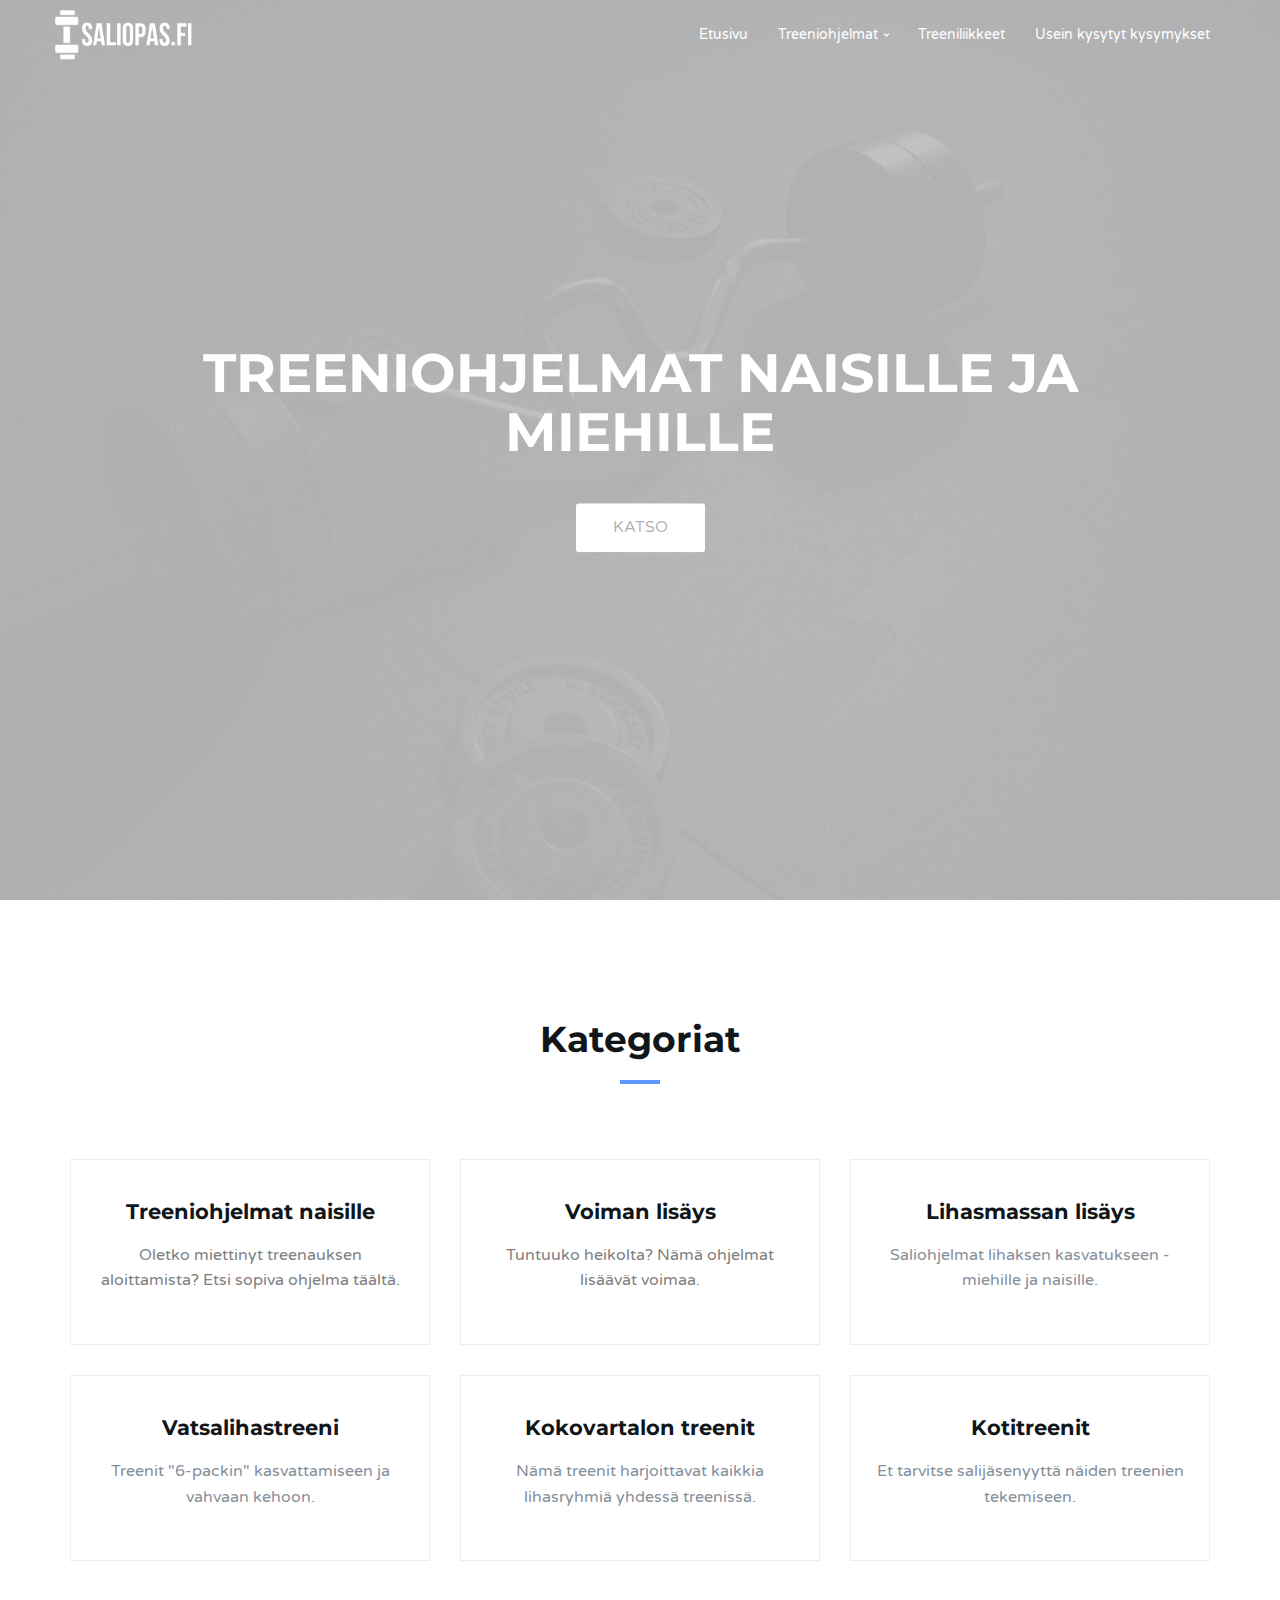
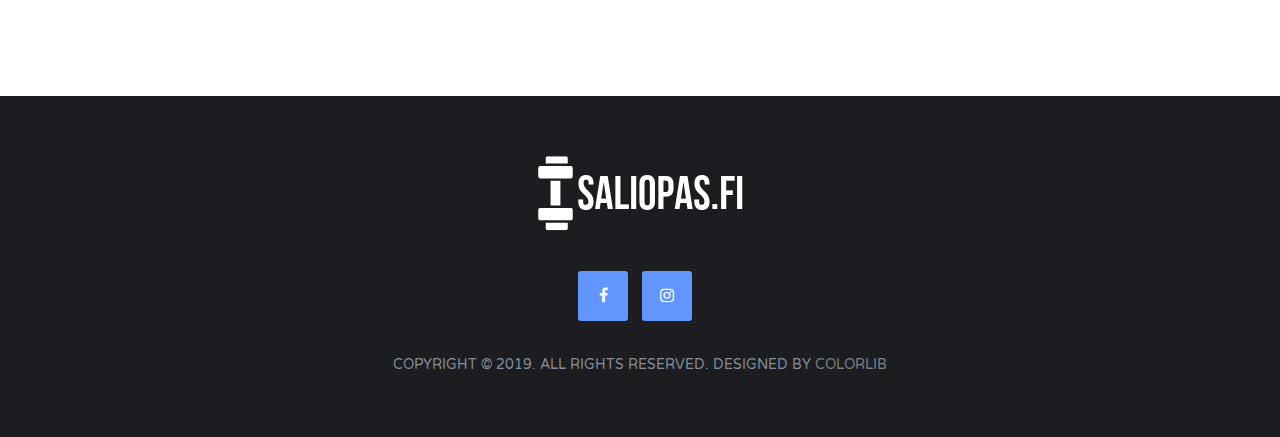
<file: creative-agency/treeniohjelmat.html>
<!DOCTYPE html>
<html lang="en">

<head>
	<meta charset="utf-8">
	<meta http-equiv="X-UA-Compatible" content="IE=edge">
	<meta name="viewport" content="width=device-width, initial-scale=1">
	<!-- The above 3 meta tags *must* come first in the head; any other head content must come *after* these tags -->

	<title>Treeniohjelmat</title>

	<!-- Font Awesome -->
	<link rel="stylesheet" href="https://use.fontawesome.com/releases/v5.8.1/css/all.css" integrity="sha384-50oBUHEmvpQ+1lW4y57PTFmhCaXp0ML5d60M1M7uH2+nqUivzIebhndOJK28anvf" crossorigin="anonymous">

	<!-- Google font -->
	<link href="https://fonts.googleapis.com/css?family=Montserrat:400,700%7CVarela+Round" rel="stylesheet">

	<!-- Bootstrap -->
	<link type="text/css" rel="stylesheet" href="css/bootstrap.min.css" />

	<!-- Owl Carousel -->
	<link type="text/css" rel="stylesheet" href="css/owl.carousel.css" />
	<link type="text/css" rel="stylesheet" href="css/owl.theme.default.css" />

	<!-- Magnific Popup -->
	<link type="text/css" rel="stylesheet" href="css/magnific-popup.css" />

	<!-- Font Awesome Icon -->
	<link rel="stylesheet" href="css/font-awesome.min.css">

	<!-- Custom stlylesheet -->
	<link type="text/css" rel="stylesheet" href="css/style.css" />

	<!-- HTML5 shim and Respond.js for IE8 support of HTML5 elements and media queries -->
	<!-- WARNING: Respond.js doesn't work if you view the page via file:// -->
	<!--[if lt IE 9]>
		<script src="https://oss.maxcdn.com/html5shiv/3.7.3/html5shiv.min.js"></script>
		<script src="https://oss.maxcdn.com/respond/1.4.2/respond.min.js"></script>
	<![endif]-->
</head>

<body>
	<!-- Header -->
	<header id="home">
		<!-- Background Image -->
		<div class="bg-img" style="background-image: url('./img/barbell.jpg');">
			<div class="overlay"></div>
		</div>
		<!-- /Background Image -->

		<!-- Nav -->
		<nav id="nav" class="navbar nav-transparent">
			<div class="container">

				<div class="navbar-header">
					<!-- Logo -->
					<div class="navbar-brand">
						<a href="index.html">
							<img class="logo" src="img/logoblack.png" alt="logo">
							<img class="logo-alt" src="img/logowhite.png" alt="logo">
						</a>
					</div>
					<!-- /Logo -->

					<!-- Collapse nav button -->
					<div class="nav-collapse">
						<span></span>
					</div>
					<!-- /Collapse nav button -->
				</div>

				<!--  Main navigation  -->
				<ul class="main-nav nav navbar-nav navbar-right">
						<li><a href="index.html">Etusivu</a></li>
						<li class="has-dropdown"><a href="#about">Treeniohjelmat</a>
							<ul class="dropdown">
								<li><a href="saliohjelmat-naisille.html">Treeniohjelmat naisille</a></li>
								<li><a href="voimaohjelmat.html">Voiman lisäys</a></li>
								<li><a href="blog-single.html">Lihasmassan lisäys</a></li>
								<li><a href="blog-single.html">Vatsalihastreeni</a></li>
								<li><a href="blog-single.html">Kokovartalon treenit</a></li>
								<li><a href="blog-single.html">Kotitreeni</a></li>
							</ul>
						</li>
						<li><a href="#">Treeniliikkeet</a></li>
						<li><a href="#">Usein kysytyt kysymykset</a></li>
						</ul>
				<!-- /Main navigation -->

			</div>
		</nav>
		<!-- /Nav -->

		<!-- home wrapper -->
		<div class="home-wrapper">
			<div class="container">
				<div class="row">

					<!-- home content -->
					<div class="col-md-10 col-md-offset-1">
						<div class="home-content">
							<h1 class="white-text">Treeniohjelmat naisille ja miehille</h1>
							<p class="white-text">
							</p>
							<a href="#about"><button class="white-btn">KATSO</button></a>
						</div>
					</div>
					<!-- /home content -->

				</div>
			</div>
		</div>
		<!-- /home wrapper -->

	</header>
	<!-- /Header -->

	<!-- About -->
	<div id="about" class="section md-padding">

		<!-- Container -->
		<div class="container">

			<!-- Row -->
			<div class="row">

				<!-- Section header -->
				<div id="tervetuloa" class="section-header text-center">
					<h2 class="title">Kategoriat</h2>
					
				</div>
				<!-- /Section header -->

				<!-- about -->
				<a href="saliohjelmat-naisille.html"><div class="col-md-4">
					<div class="about">
						<h3>Treeniohjelmat naisille</h3>
						<p>Oletko miettinyt treenauksen aloittamista? Etsi sopiva ohjelma täältä.</p>
					</div>
				</div></a>
				<!-- /about -->

				<!-- about -->
				<a href="voimaohjelmat.html"><div class="col-md-4">
					<div class="about">
						<h3>Voiman lisäys</h3>
						<p>Tuntuuko heikolta? Nämä ohjelmat lisäävät voimaa.</p>
					</div>
				</div></a>
				<!-- /about -->

				<!-- about -->
				<div class="col-md-4">
					<div class="about">
						<h3>Lihasmassan lisäys</h3>
						<p>Saliohjelmat lihaksen kasvatukseen - miehille ja naisille.</p>
					</div>
                </div>
                <div class="col-md-4">
                        <div class="about">
                            <h3>Vatsalihastreeni</h3>
                            <p>Treenit "6-packin" kasvattamiseen ja vahvaan kehoon.</p>
                        </div>
                    </div>
                    <div class="col-md-4">
                            <div class="about">
                                <h3>Kokovartalon treenit</h3>
                                <p>Nämä treenit harjoittavat kaikkia lihasryhmiä yhdessä treenissä.</p>
                            </div>
                        </div>
                        <div class="col-md-4">
                                <div class="about">
                                    <h3>Kotitreenit</h3>
                                    <p>Et tarvitse salijäsenyyttä näiden treenien tekemiseen.</p>
                                </div>
                            </div>
				<!-- /about -->

			</div>
			<!-- /Row -->

		</div>
		<!-- /Container -->

	</div>
	<!-- /About -->

	

	

		
	
	
	
	</div>
	<!-- /Contact -->


		<!-- Footer -->
		<footer id="footer" class="sm-padding bg-dark">

			<!-- Container -->
			<div class="container">

				<!-- Row -->
				<div class="row">

					<div class="col-md-12">

						<!-- footer logo -->
						<div class="footer-logo">
							<a href="index.html"><img src="img/logowhite.png" alt="logo"></a>
						</div>
						<!-- /footer logo -->

						<!-- footer follow -->
						<ul class="footer-follow">
							<li><a href="#"><i class="fa fa-facebook"></i></a></li>
							<li><a href="#"><i class="fa fa-instagram"></i></a></li>
						</ul>
						<!-- /footer follow -->

						<!-- footer copyright -->
						<div class="footer-copyright">
							<p>Copyright © 2019. All Rights Reserved. Designed by <a href="https://colorlib.com" target="_blank">Colorlib</a></p>
						</div>
						<!-- /footer copyright -->

					</div>

				</div>
				<!-- /Row -->

			</div>
			<!-- /Container -->

		</footer>
		<!-- /Footer -->

		<!-- Back to top -->
		<div id="back-to-top"></div>
		<!-- /Back to top -->

		<!-- Preloader -->
		<div id="preloader">
			<div class="preloader">
				<span></span>
				<span></span>
				<span></span>
				<span></span>
			</div>
		</div>
		<!-- /Preloader -->

		<!-- jQuery Plugins -->
		<script type="text/javascript" src="js/jquery.min.js"></script>
		<script type="text/javascript" src="js/bootstrap.min.js"></script>
		<script type="text/javascript" src="js/jquery.magnific-popup.js"></script>
		<script type="text/javascript" src="js/main.js"></script>

	</body>

	</html>
</file>
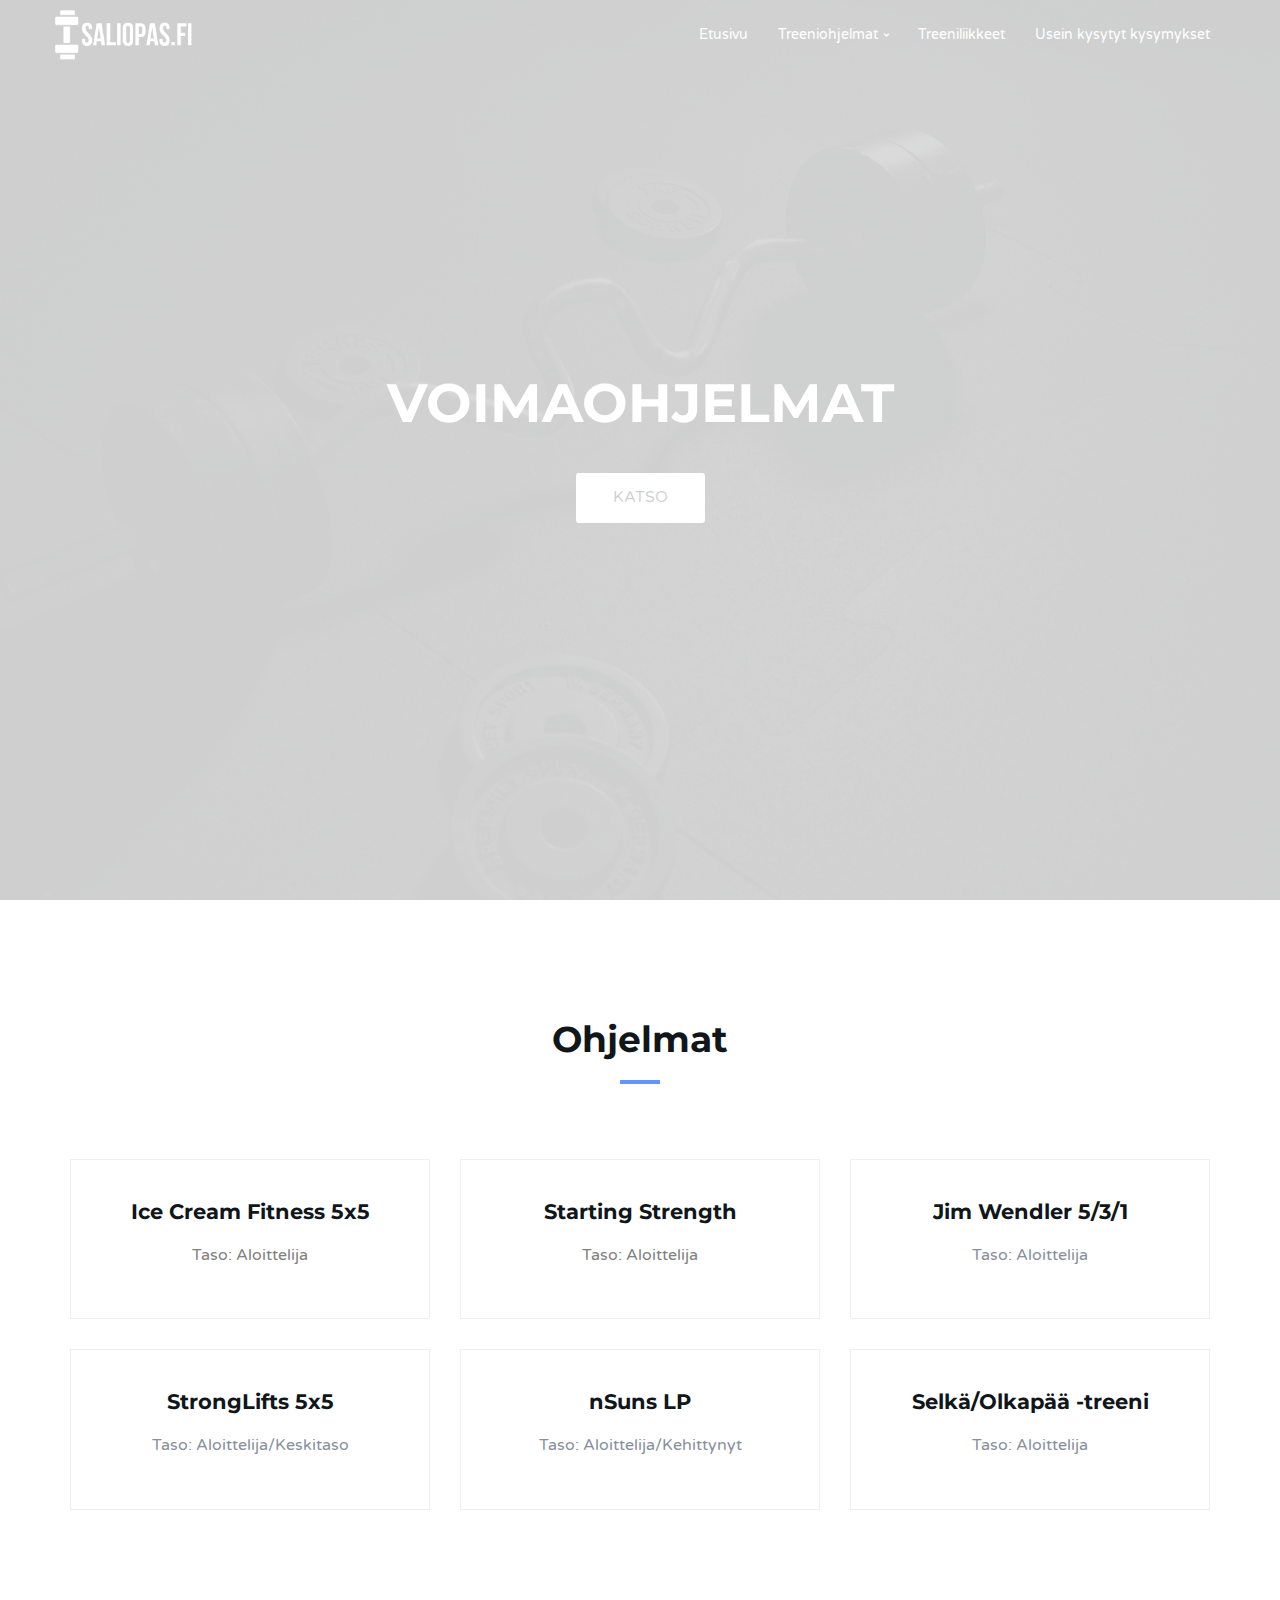
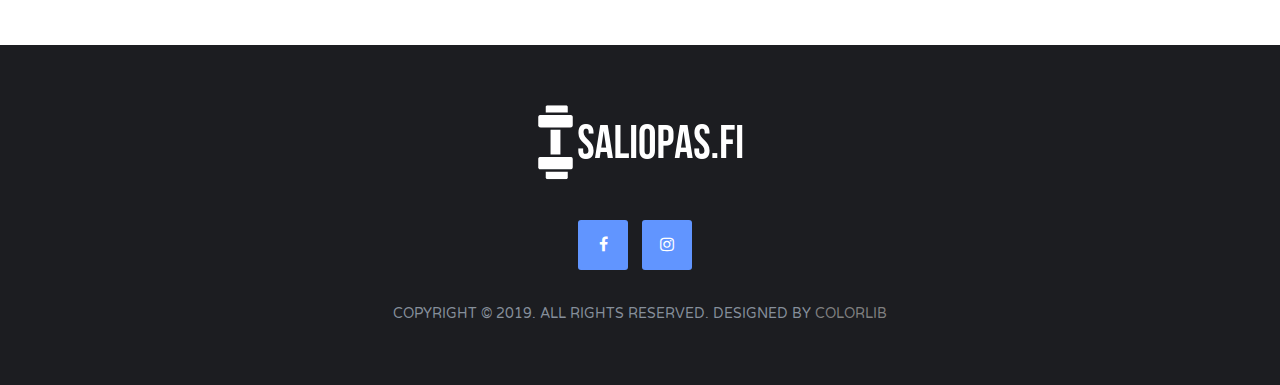
<file: creative-agency/voimaohjelmat.html>
<!DOCTYPE html>
<html lang="en">

<head>
	<meta charset="utf-8">
	<meta http-equiv="X-UA-Compatible" content="IE=edge">
	<meta name="viewport" content="width=device-width, initial-scale=1">
	<!-- The above 3 meta tags *must* come first in the head; any other head content must come *after* these tags -->

	<title>Voimaohjelmat</title>

	<!-- Font Awesome -->
	<link rel="stylesheet" href="https://use.fontawesome.com/releases/v5.8.1/css/all.css" integrity="sha384-50oBUHEmvpQ+1lW4y57PTFmhCaXp0ML5d60M1M7uH2+nqUivzIebhndOJK28anvf" crossorigin="anonymous">

	<!-- Google font -->
	<link href="https://fonts.googleapis.com/css?family=Montserrat:400,700%7CVarela+Round" rel="stylesheet">

	<!-- Bootstrap -->
	<link type="text/css" rel="stylesheet" href="css/bootstrap.min.css" />

	<!-- Owl Carousel -->
	<link type="text/css" rel="stylesheet" href="css/owl.carousel.css" />
	<link type="text/css" rel="stylesheet" href="css/owl.theme.default.css" />

	<!-- Magnific Popup -->
	<link type="text/css" rel="stylesheet" href="css/magnific-popup.css" />

	<!-- Font Awesome Icon -->
	<link rel="stylesheet" href="css/font-awesome.min.css">

	<!-- Custom stlylesheet -->
	<link type="text/css" rel="stylesheet" href="css/style.css" />

	<!-- HTML5 shim and Respond.js for IE8 support of HTML5 elements and media queries -->
	<!-- WARNING: Respond.js doesn't work if you view the page via file:// -->
	<!--[if lt IE 9]>
		<script src="https://oss.maxcdn.com/html5shiv/3.7.3/html5shiv.min.js"></script>
		<script src="https://oss.maxcdn.com/respond/1.4.2/respond.min.js"></script>
	<![endif]-->
</head>

<body>
	<!-- Header -->
	<header id="home">
		<!-- Background Image -->
		<div class="bg-img" style="background-image: url('./img/barbell.jpg');">
			<div class="overlay"></div>
		</div>
		<!-- /Background Image -->

		<!-- Nav -->
		<nav id="nav" class="navbar nav-transparent">
			<div class="container">

				<div class="navbar-header">
					<!-- Logo -->
					<div class="navbar-brand">
						<a href="index.html">
							<img class="logo" src="img/logoblack.png" alt="logo">
							<img class="logo-alt" src="img/logowhite.png" alt="logo">
						</a>
					</div>
					<!-- /Logo -->

					<!-- Collapse nav button -->
					<div class="nav-collapse">
						<span></span>
					</div>
					<!-- /Collapse nav button -->
				</div>

				<!--  Main navigation  -->
				<ul class="main-nav nav navbar-nav navbar-right">
						<li><a href="index.html">Etusivu</a></li>
						<li class="has-dropdown"><a href="#about">Treeniohjelmat</a>
							<ul class="dropdown">
								<li><a href="saliohjelmat-naisille.html">Treeniohjelmat naisille</a></li>
								<li><a href="voimaohjelmat.html">Voiman lisäys</a></li>
								<li><a href="blog-single.html">Lihasmassan lisäys</a></li>
								<li><a href="blog-single.html">Vatsalihastreeni</a></li>
								<li><a href="blog-single.html">Kokovartalon treenit</a></li>
								<li><a href="blog-single.html">Kotitreeni</a></li>
							</ul>
						</li>
						<li><a href="#">Treeniliikkeet</a></li>
						<li><a href="#">Usein kysytyt kysymykset</a></li>
						</ul>
				<!-- /Main navigation -->

			</div>
		</nav>
		<!-- /Nav -->

		<!-- home wrapper -->
		<div class="home-wrapper">
			<div class="container">
				<div class="row">

					<!-- home content -->
					<div class="col-md-10 col-md-offset-1">
						<div class="home-content">
							<h1 class="white-text">Voimaohjelmat</h1>
							<p class="white-text">
							</p>
							<a href="#about"><button class="white-btn">KATSO</button></a>
						</div>
					</div>
					<!-- /home content -->

				</div>
			</div>
		</div>
		<!-- /home wrapper -->

	</header>
	<!-- /Header -->

	<!-- About -->
	<div id="about" class="section md-padding">

		<!-- Container -->
		<div class="container">

			<!-- Row -->
			<div class="row">

				<!-- Section header -->
				<div id="tervetuloa" class="section-header text-center">
					<h2 class="title">Ohjelmat</h2>
					
				</div>
				<!-- /Section header -->

				<!-- about -->
				<a href="icecream-fitness-saliohjelma.html"><div class="col-md-4">
					<div class="about">
						<h3>Ice Cream Fitness 5x5</h3>
						<p>Taso: Aloittelija</p>
					</div>
				</div></a>
				<!-- /about -->

				<!-- about -->
				<a href="starting-strength-voimaohjelma.html"><div class="col-md-4">
					<div class="about">
						<h3>Starting Strength</h3>
						<p>Taso: Aloittelija</p>
					</div>
				</div></a>
				<!-- /about -->

				<!-- about -->
				<div class="col-md-4">
					<div class="about">
						<h3>Jim Wendler 5/3/1</h3>
						<p>Taso: Aloittelija</p>
					</div>
                </div>
                <div class="col-md-4">
                        <div class="about">
                            <h3>StrongLifts 5x5</h3>
                            <p>Taso: Aloittelija/Keskitaso</p>
                        </div>
                    </div>
                    <div class="col-md-4">
                            <div class="about">
                                <h3>nSuns LP</h3>
                                <p>Taso: Aloittelija/Kehittynyt</p>
                            </div>
                        </div>
                        <div class="col-md-4">
                                <div class="about">
                                    <h3>Selkä/Olkapää -treeni</h3>
                                    <p>Taso: Aloittelija</p>
                                </div>
                            </div>
				<!-- /about -->

			</div>
			<!-- /Row -->

		</div>
		<!-- /Container -->

	</div>
	<!-- /About -->

	

	

		
	
	
	
	</div>
	<!-- /Contact -->


		<!-- Footer -->
		<footer id="footer" class="sm-padding bg-dark">

			<!-- Container -->
			<div class="container">

				<!-- Row -->
				<div class="row">

					<div class="col-md-12">

						<!-- footer logo -->
						<div class="footer-logo">
							<a href="index.html"><img src="img/logowhite.png" alt="logo"></a>
						</div>
						<!-- /footer logo -->

						<!-- footer follow -->
						<ul class="footer-follow">
							<li><a href="#"><i class="fa fa-facebook"></i></a></li>
							<li><a href="#"><i class="fa fa-instagram"></i></a></li>
						</ul>
						<!-- /footer follow -->

						<!-- footer copyright -->
						<div class="footer-copyright">
							<p>Copyright © 2019. All Rights Reserved. Designed by <a href="https://colorlib.com" target="_blank">Colorlib</a></p>
						</div>
						<!-- /footer copyright -->

					</div>

				</div>
				<!-- /Row -->

			</div>
			<!-- /Container -->

		</footer>
		<!-- /Footer -->

		<!-- Back to top -->
		<div id="back-to-top"></div>
		<!-- /Back to top -->

		<!-- Preloader -->
		<div id="preloader">
			<div class="preloader">
				<span></span>
				<span></span>
				<span></span>
				<span></span>
			</div>
		</div>
		<!-- /Preloader -->

		<!-- jQuery Plugins -->
		<script type="text/javascript" src="js/jquery.min.js"></script>
		<script type="text/javascript" src="js/bootstrap.min.js"></script>
		<script type="text/javascript" src="js/jquery.magnific-popup.js"></script>
		<script type="text/javascript" src="js/main.js"></script>

	</body>

	</html>
</file>
<file: creative-agency/css/style.css>
/*
Theme Name:
Author: yaminncco

Colors:
	Body 		  : #868F9B
	Headers 	: #10161A
	Primary 	: #6195FF
	Dark      : #FCFCFF
	Grey 		  : #F4F4F4 #FAFAFA #EEE

Fonts: Montserrat Varela Round

Table OF Contents
------------------------------------
1 > General
2 > Logo
3 > Navigation
4 > Header
5 > About
6 > Portfolio
7 > Services
8 >  Why choose us
9 >  Numbers
10 > Pricing
11 > Testimonial
12 > Team
13 > Blog
14 > Blog post
15 > Blog sidebar
16 > Contact
17 > Footer
18 > Responsive
19 > Owl theme
20 > Back to top
21 > Preloader

------------------------------------*/

/*------------------------------------*\
	General
\*------------------------------------*/


/* -- typography -- */

body {
    font-family: 'Varela Round', sans-serif;
    font-size: 16px;
    line-height: 1.6;
    overflow-x: hidden;
    color: #868F9B;
}

h1, h2, h3, h4, h5, h6 {
    font-family: 'Montserrat', sans-serif;
    font-weight: 700;
    margin-top: 0px;
    margin-bottom: 20px;
    color: #10161A;
}

h1 {
    font-size: 54px;
}

h2 {
    font-size: 36px;
}

h3 {
    font-size: 21px;
}

h4 {
    font-size: 18px;
}

h5 {
    font-size: 16px;
}

a {
    color: #6195FF;
    text-decoration: none;
    -webkit-transition: 0.2s opacity;
    transition: 0.2s opacity;
}

a:hover, a:focus {
    text-decoration: none;
    outline: none;
    opacity: 0.8;
    color: #6195FF;
}

.main-color {
    color: #6195FF;
}

.white-text {
    color: #FFF;
}

::-moz-selection {
    background-color: #6195FF;
    color: #FFF;
}

::selection {
    background-color: #6195FF;
    color: #FFF;
}

ul, ol {
    margin: 0;
    padding: 0;
    list-style: none
}

/* -- section  -- */

.section {
    position: relative;
}

.md-padding {
    padding-top: 120px;
    padding-bottom: 120px;
}

.sm-padding {
    padding-top: 60px;
    padding-bottom: 60px;
}


/* --  background section  -- */

.bg-grey {
    background-color: #FAFAFA;
    border-top: 1px solid #EEE;
    border-bottom: 1px solid #EEE;
}

.bg-dark {
    background-color: #1C1D21;
}


/* --  background image section  -- */

.bg-img {
    position: absolute;
    left: 0;
    top: 0;
    right: 0;
    bottom: 0;
    z-index: -1;
    background-position: center;
    background-size: cover;
    background-attachment: fixed;
}

.bg-img .overlay {
    position: absolute;
    left: 0;
    top: 0;
    right: 0;
    bottom: 0;
    opacity: .8;
    background: #1C1D21;
}


/* --  section header  -- */

.section-header {
    position: relative;
    margin-bottom: 60px;
}

.section-header .title {
    text-transform: capitalize;
}

.title:after {
    content:"";
  	display:block;
  	height:4px;
  	width:40px;
  	background-color: #6195FF;
    margin-top: 20px;
}

.text-center .title:after {
    margin: 20px auto 0px;
}

/* --  Input  -- */

input[type="text"], input[type="email"], input[type="password"], input[type="number"], input[type="date"], input[type="url"], input[type="tel"], textarea {
    height: 40px;
    width: 100%;
    border: none;
	  background: #F4F4F4;
    border-bottom: 2px solid #EEE;
    color: #354052;
    padding: 0px 10px;
    opacity: 0.5;
    -webkit-transition: 0.2s border-color, 0.2s opacity;
    transition: 0.2s border-color, 0.2s opacity;
}

textarea {
    padding: 10px 10px;
    min-height: 80px;
    resize: vertical;
}

input[type="text"]:focus, input[type="email"]:focus, input[type="password"]:focus, input[type="number"]:focus, input[type="date"]:focus, input[type="url"]:focus, input[type="tel"]:focus, textarea:focus {
    border-color: #6195FF;
    opacity: 1;
}

/* --  Buttons  -- */

.main-btn, .white-btn, .outline-btn {
    display: inline-block;
    padding: 10px 35px;
    margin: 3px;
    border: 2px solid transparent;
    border-radius: 3px;
    -webkit-transition: 0.2s opacity;
    transition: 0.2s opacity;
}

.main-btn {
    background: #6195FF;
    color: #FFF;
}

.white-btn {
    background: #FFF;
    color: #10161A !important;
}

.outline-btn {
    background: transparent;
    color: #6195FF !important;
    border-color: #6195FF;
}

.main-btn:hover, .white-btn:hover, .outline-btn:hover {
    opacity: 0.8;
}


/*------------------------------------*\
	Logo
\*------------------------------------*/

.navbar-brand {
    padding: 0;
}

.navbar-brand .logo, .navbar-brand .logo-alt {
    max-height: 50px;
    display: block;
}

#nav:not(.nav-transparent):not(.fixed-nav) .navbar-brand .logo-alt {
	display: none;
}

#nav.nav-transparent:not(.fixed-nav) .navbar-brand .logo {
	display: none;
}

#nav.fixed-nav .navbar-brand .logo-alt {
    display: none;
}

@media only screen and (max-width: 767px) {
    #nav.nav-transparent .navbar-brand .logo-alt {
        display: none !important;
    }
    #nav.nav-transparent .navbar-brand .logo {
        display: block !important;
    }
}


/*------------------------------------*\
	Navigation
\*------------------------------------*/

#nav {
    padding: 10px 0px;
    background: #FFF;
    -webkit-transition: 0.2s padding;
    transition: 0.2s padding;
    z-index: 999;
}

#nav.navbar {
    border: none;
    border-radius: 0;
    margin-bottom: 0px;
}

#nav.fixed-nav {
    position: fixed;
    left: 0;
    right: 0;
    padding: 0px 0px;
    background-color: #FFF !important;
    border-bottom: 1px solid #EEE;
}

#nav.nav-transparent {
    background: transparent;
}


/* -- default nav -- */

@media only screen and (min-width: 768px) {
    .main-nav li {
        padding: 0px 15px;
    }
    .main-nav li a {
        font-size: 14px;
        -webkit-transition: 0.2s color;
        transition: 0.2s color;
    }
    .main-nav>li>a {
        color: #10161A;
        padding: 15px 0px;
    }
    #nav.nav-transparent:not(.fixed-nav) .main-nav>li>a {
        color: #fff;
    }
    .main-nav>li>a:hover, .main-nav>li>a:focus, .main-nav>li.active>a {
        background: transparent;
        color: #6195FF;
    }
    .main-nav>li>a:after {
        content: "";
        display: block;
        background-color: #6195FF;
        height: 2px;
        width: 0%;
        -webkit-transition: 0.2s width;
        transition: 0.2s width;
    }
    .main-nav>li>a:hover:after, .main-nav>li.active>a:after {
        width: 100%;
    }
    /* dropdown */
    .has-dropdown {
        position: relative;
    }
    .has-dropdown>a:before {
        font-family: 'FontAwesome';
        content: "\f054";
        font-size: 6px;
        margin-left: 6px;
        float: right;
        -webkit-transform: rotate(90deg);
        -ms-transform: rotate(90deg);
        transform: rotate(90deg);
        -webkit-transition: 0.2s transform;
        transition: 0.2s transform;
    }
    .dropdown {
        position: absolute;
        right: -50%;
        top: 0;
        background-color: black;
        width: 200px;
        -webkit-box-shadow: 0px 5px 5px -5px rgba(53, 64, 82, 0.2);
        box-shadow: 0px 5px 5px -5px rgba(53, 64, 82, 0.2);
        -webkit-transform: translateY(15px) translateX(50%);
        -ms-transform: translateY(15px) translateX(50%);
        transform: translateY(15px) translateX(50%);
        opacity: 0;
        visibility: hidden;
        -webkit-transition: 0.2s all;
        transition: 0.2s all;
    }
    .main-nav>.has-dropdown>.dropdown {
        top: 100%;
        right: 50%;
    }
    .main-nav>.has-dropdown>.dropdown .dropdown.dropdown-left {
        right: 150%;
    }
    .dropdown li a {
        display: block;
        color: #FFF;
        border-top: 1px solid rgba(250, 250, 250, 0.1);
        padding: 10px 0px;
    }
    .dropdown li:nth-child(1) a {
        border-top: none;
    }
    .has-dropdown:hover>.dropdown {
        opacity: 1;
        visibility: visible;
        -webkit-transform: translateY(0px) translateX(50%);
        -ms-transform: translateY(0px) translateX(50%);
        transform: translateY(0px) translateX(50%);
    }
    .has-dropdown:hover>a:before {
        -webkit-transform: rotate(0deg);
        -ms-transform: rotate(0deg);
        transform: rotate(0deg);
    }
    .nav-collapse {
        display: none;
    }
}


/* -- mobile nav -- */

@media only screen and (max-width: 767px) {
    #nav {
        padding: 0px 0px;
    }
    #nav.nav-transparent {
        background: #FFF;
    }
    .main-nav {
        position: fixed;
        right: 0;
        height: calc(100vh - 80px);
        -webkit-box-shadow: 0px 80px 0px 0px #1C1D21;
        box-shadow: 0px 80px 0px 0px #1C1D21;
        max-width: 250px;
        width: 0%;
        -webkit-transform: translateX(100%);
        -ms-transform: translateX(100%);
        transform: translateX(100%);
        margin: 0;
        overflow-y: auto;
        background: #1C1D21;
        -webkit-transition: 0.2s all;
        transition: 0.2s all;
    }
    #nav.open .main-nav {
        -webkit-transform: translateX(0%);
        -ms-transform: translateX(0%);
        transform: translateX(0%);
        width: 100%;
    }
    .main-nav li {
        border-top: 1px solid rgba(250, 250, 250, 0.1);
    }
    .main-nav li a {
        display: block;
        color: #FFF;
        -webkit-transition: 0.2s all;
        transition: 0.2s all;
    }
    .main-nav>li.active {
        border-left: 6px solid #6195FF;
    }
    .main-nav li a:hover, .main-nav li a:focus {
        background-color: #6195FF;
        color: #FFF;
        opacity: 1;
    }
    .has-dropdown>a:after {
        content: "\f054";
        font-family: 'FontAwesome';
        float: right;
        -webkit-transition: 0.2s -webkit-transform;
        transition: 0.2s -webkit-transform;
        transition: 0.2s transform;
        transition: 0.2s transform, 0.2s -webkit-transform;
    }
    .dropdown {
        opacity: 0;
        visibility: hidden;
        height: 0;
        background: rgba(250, 250, 250, 0.1);
    }
    .dropdown li a {
        padding: 6px 10px;
    }
    .has-dropdown.open-drop>a:after {
        -webkit-transform: rotate(90deg);
        -ms-transform: rotate(90deg);
        transform: rotate(90deg);
    }
    .has-dropdown.open-drop>.dropdown {
        opacity: 1;
        visibility: visible;
        height: auto;
        -webkit-transition: 0.2s all;
        transition: 0.2s all;
    }
}


/* -- nav btn collapse -- */

.nav-collapse {
    position: relative;
    float: right;
    width: 40px;
    height: 40px;
    margin-top: 5px;
    margin-right: 5px;
    cursor: pointer;
    z-index: 99999;
}

.nav-collapse span {
    display: block;
    -webkit-transform: translate(-50%, -50%);
    -ms-transform: translate(-50%, -50%);
    transform: translate(-50%, -50%);
    position: absolute;
    top: 50%;
    left: 50%;
    width: 25px;
}

.nav-collapse span:before, .nav-collapse span:after {
    content: "";
    display: block;
}

.nav-collapse span, .nav-collapse span:before, .nav-collapse span:after {
    height: 4px;
    background: #10161A;
    -webkit-transition: 0.2s all;
    transition: 0.2s all;
}

.nav-collapse span:before {
    -webkit-transform: translate(0%, 10px);
    -ms-transform: translate(0%, 10px);
    transform: translate(0%, 10px);
}

.nav-collapse span:after {
    -webkit-transform: translate(0%, -14px);
    -ms-transform: translate(0%, -14px);
    transform: translate(0%, -14px);
}

#nav.open .nav-collapse span {
    background: transparent;
}

#nav.open .nav-collapse span:before {
    -webkit-transform: translateY(0px) rotate(-135deg);
    -ms-transform: translateY(0px) rotate(-135deg);
    transform: translateY(0px) rotate(-135deg);
}

#nav.open .nav-collapse span:after {
    -webkit-transform: translateY(-4px) rotate(135deg);
    -ms-transform: translateY(-4px) rotate(135deg);
    transform: translateY(-4px) rotate(135deg);
}


/*------------------------------------*\
	Header
\*------------------------------------*/

header {
    position: relative;
}

#home {
    height: 100vh;
}

#home .home-wrapper {
    position: absolute;
    left: 0px;
    right: 0px;
    top: 50%;
    -webkit-transform: translateY(-50%);
    -ms-transform: translateY(-50%);
    transform: translateY(-50%);
    text-align: center;
}

.home-content h1 {
  text-transform: uppercase;
}
.home-content button {
  margin-top: 20px;
}

.header-wrapper h2 {
    display: inline-block;
    margin-bottom: 0px;
}

.header-wrapper .breadcrumb {
    float: right;
    background: transparent;
    margin-bottom: 0px;
}

.header-wrapper .breadcrumb .breadcrumb-item.active {
    color: #868F9B;
}

.breadcrumb>li+li:before {
    color: #868F9B;
}


/*------------------------------------*\
	About
\*------------------------------------*/


.about {
    position: relative;
    text-align: center;
    padding: 40px 20px;
    border: 1px solid #EEE;
    margin: 15px 0px;
}

.about i {
    font-size: 36px;
    color: #6195FF;
    margin-bottom: 20px;
}

.about:after {
    content: "";
    background-color: #1C1D21;
    position: absolute;
    left: 0;
    top: 0;
    bottom: 0;
    width: 0%;
    z-index: -1;
    -webkit-transition: 0.2s width;
    transition: 0.2s width;
}

.about:hover:after {
    width: 100%;
}

.about h3 {
    -webkit-transition: 0.2s color;
    transition: 0.2s color;
}

.about:hover h3 {
    color: #fff;
}


/*------------------------------------*\
	Portfolio
\*------------------------------------*/

.work {
    position: relative;
    padding: 20px;
}

.work>img {
  width: 100%;
}

.work .overlay {
    background: #1C1D21;
    position: absolute;
    top: 0px;
    left: 0px;
    right: 0px;
    bottom: 0px;
    opacity: 0;
    -webkit-transition: 0.2s opacity;
    transition: 0.2s opacity;
    -webkit-transition-delay: 0.2s;
    transition-delay: 0.2s;
}

.work:hover .overlay {
    -webkit-transition-delay: 0s;
    transition-delay: 0s;
    opacity: 0.8;
}

.work .work-content {
    position: absolute;
    left: 25px;
    right: 25px;
    top: 50%;
    text-align: center;
    -webkit-transform: translateY(-50%);
    -ms-transform: translateY(-50%);
    transform: translateY(-50%);
}

.work .work-content h3 {
    -webkit-transform: translateY(100%);
    -ms-transform: translateY(100%);
    transform: translateY(100%);
    opacity: 0;
    color: #FFF;
    margin-bottom: 10px;
    -webkit-transition: 0.2s all;
    transition: 0.2s all;
    -webkit-transition-delay: 0.1s;
    transition-delay: 0.1s;
}

.work:hover .work-content h3 {
    -webkit-transform: translateY(0%);
    -ms-transform: translateY(0%);
    transform: translateY(0%);
    opacity: 1;
    -webkit-transition-delay: 0.1s;
    transition-delay: 0.1s;
}

.work .work-content span {
    display: block;
    text-transform: uppercase;
    -webkit-transform: translateY(100%);
    -ms-transform: translateY(100%);
    transform: translateY(100%);
    opacity: 0;
    color: #6195FF;
    margin-bottom: 5px;
    -webkit-transition: 0.2s all;
    transition: 0.2s all;
    -webkit-transition-delay: 0.2s;
    transition-delay: 0.2s;
}

.work:hover .work-content span {
    -webkit-transform: translateY(0%);
    -ms-transform: translateY(0%);
    transform: translateY(0%);
    opacity: 1;
    -webkit-transition-delay: 0s;
    transition-delay: 0s;
}

.work .work-link {
    text-align: center;
    margin-top: 20px;
    opacity: 0;
    -webkit-transition: 0.2s opacity;
    transition: 0.2s opacity;
}

.work .work-link a {
    display: inline-block;
    width: 50px;
    height: 50px;
    background-color: #6195FF;
    color: #FFF;
    line-height: 50px;
    text-align: center;
}

.work:hover .work-link {
    -webkit-transition-delay: 0.2s;
    transition-delay: 0.2s;
    opacity: 1;
}


/*------------------------------------*\
	Services
\*------------------------------------*/

.service {
    position: relative;
    padding: 40px 20px 40px 70px;
    margin: 15px 0px;
    border: 1px solid #EEE;
}

.service i {
    position: absolute;
    left: 20px;
    text-align: center;
    font-size: 32px;
    color: #6195FF;
    border-radius: 50%;
}

.service:after {
    content: "";
    background-color: #1C1D21;
    position: absolute;
    left: 0;
    top: 0;
    bottom: 0;
    width: 0%;
    z-index: -1;
    -webkit-transition: 0.2s width;
    transition: 0.2s width;
}

.service:hover:after {
    width: 100%;
}

.service h3 {
  -webkit-transition: 0.2s color;
  transition: 0.2s color;
}

.service:hover h3 {
    color: #fff;
}

/*------------------------------------*\
	Why choose us
\*------------------------------------*/

.feature {
    margin: 15px 0px;
}
.feature i {
    float: left;
    padding: 5px;
    border-radius: 50%;
    color: #6195FF;
    border: 1px solid #6195FF;
    margin-right: 5px;
}

/*------------------------------------*\
	Numbers
\*------------------------------------*/

.number {
    text-align: center;
    margin: 15px 0px;
}

.number i {
    color: #6195FF;
    font-size: 36px;
    margin-bottom: 20px;
}

.number h3 {
    font-size: 36px;
    margin-bottom: 10px;
}


/*------------------------------------*\
	Pricing
\*------------------------------------*/

.pricing {
    position: relative;
    text-align: center;
    border: 1px solid #EEE;
    background-color: #FFF;
    z-index: 11;
    margin: 15px 0px;
}

.pricing::after {
    content: "";
    background-color: #1C1D21;
    position: absolute;
    left: 0;
    right: 0;
    top: 0;
    height: 0%;
    z-index: -1;
    -webkit-transition: 0.2s height;
    transition: 0.2s height;
}

.pricing:hover:after {
    height: 100%;
}

.pricing .price-head {
    position: relative;
    margin-bottom: 20px;
}

.pricing .price-title {
    display: block;
    padding: 40px 0px 20px;
    text-transform: uppercase;
    -webkit-transition: 0.2s color;
    transition: 0.2s color;
}

.pricing:hover .price-title {
    color: #6195FF;
}

.pricing .price {
    position: relative;
    width: 140px;
    height: 140px;
    line-height: 140px;
    text-align: center;
    margin: auto;
    border-radius: 50%;
    border: 2px solid #6195FF;
}

.pricing .price h3 {
  font-size: 42px;
  margin: 0px;
  -webkit-transition: 0.2s color;
  transition: 0.2s color;
  -webkit-transform: translateY(-50%);
      -ms-transform: translateY(-50%);
          transform: translateY(-50%);
  top: 50%;
  position: absolute;
  left: 0;
  right: 0;
}

.pricing:hover .price h3 {
    color: #fff;
}

.pricing .duration {
    display: block;
    font-size: 14px;
    text-transform: uppercase;
    color: #10161A;
    -webkit-transition: 0.2s color;
    transition: 0.2s color;
}

.pricing:hover .duration {
    color: #fff;
}

.pricing .price-btn {
    padding-top: 20px;
    padding-bottom: 40px;
}

/*------------------------------------*\
	Testimonial
\*------------------------------------*/

.testimonial {
    margin: 15px 0px;
}

.testimonial-meta {
    position: relative;
    padding-left: 90px;
    height: 70px;
    margin-bottom: 20px;
    padding-top: 10px;
}

.testimonial img {
    position: absolute;
    left: 0;
    top: 0;
    width: 70px !important;
    height: 70px !important;
    border-radius: 50%;
}

.testimonial h3 {
    margin-bottom: 5px;
}

.testimonial span {
    font-size: 14px;
    color: #6195FF;
    text-transform: uppercase;
}


/*------------------------------------*\
	Team
\*------------------------------------*/

.team {
    position: relative;
    background-color: #F4F4F4;
    padding: 40px 20px;
    margin: 15px 0px;
}

.team::after {
    content: "";
    background-color: #1C1D21;
    position: absolute;
    left: 0;
    right: 0;
    top: 0;
    height: 0%;
    z-index: 1;
    -webkit-transition: 0.2s height;
    transition: 0.2s height;
}

.team:hover:after {
    height: 100%;
}

.team-img {
    position: relative;
    margin-bottom: 20px;
    z-index: 11;
}

.team-img>img {
  width: 100%;
}

.team .overlay {
    background: #1C1D21;
    position: absolute;
    bottom: 0;
    left: 0;
    right: 0;
    top: 0;
    opacity: 0;
    -webkit-transition: 0.2s opacity;
    transition: 0.2s opacity;
}

.team:hover .overlay {
    opacity: 0.8;
}

.team .team-content {
    text-align: center;
    position: relative;
    z-index: 11;
}

.team .team-content h3 {
    margin-bottom: 10px;
    -webkit-transition: 0.2s color;
    transition: 0.2s color;
}

.team .team-content span {
    font-size: 14px;
    text-transform: uppercase;
    -webkit-transition: 0.2s color;
    transition: 0.2s color;
}

.team:hover .team-content h3 {
    color: #FFF;
}

.team:hover .team-content span {
    color: #6195FF;
}

.team .team-social {
    position: absolute;
    top: 0;
    right: 0;
    opacity: 0;
    -webkit-transition: 0.2s opacity;
    transition: 0.2s opacity;
}

.team .team-social a {
    display: block;
    line-height: 50px;
    width: 50px;
    text-align: center;
    background-color: #6195FF;
    color: #FFF;
}

.team:hover .team-social {
    opacity: 1;
}


/*------------------------------------*\
	Blog
\*------------------------------------*/

.blog {
    background-color: #FFF;
    margin: 15px 0px;
}

.blog .blog-content {
    padding: 20px 20px 40px;
}

.blog .blog-meta {
    margin-bottom: 20px;
}

.blog .blog-meta li {
    display: inline-block;
    font-size: 14px;
    color: #10161A;
    margin-right: 10px;
}

.blog .blog-meta li i {
    color: #6195FF;
    margin-right: 5px;
}

/*------------------------------------*\
	Blog post
\*------------------------------------*/

#main .blog .blog-content {
  padding: 20px 0px 0px;
}

#main .blog {
  margin-top: 0px;
}

/* -- blog tags -- */

.blog-tags {
    margin: 40px 0px;
}

.blog-tags h5 {
    margin-bottom: 0;
    display: inline-block;
}

.blog-tags a {
    display: inline-block;
    padding: 6px 13px;
    font-size: 14px;
    margin: 2px 0px;
    background: #F4F4F4;
    color: #10161A;
}

.blog-tags a:hover {
  color: #FFF;
  background-color: #6195FF;
}

.blog-tags a i {
    margin-right: 3px;
    color: #6195FF;
}

.blog-tags a:hover i {
  color: #FFF;
}


/* -- blog author -- */

.blog-author {
    margin: 40px 0px;
}

.blog-author .media .media-left {
    padding-right: 20px;
}

.blog-author .media {
    padding: 20px;
    border: 1px solid #EEE;
}

.blog-author .media .media-heading {
    padding-bottom: 20px;
    margin-bottom: 20px;
    border-bottom: 1px solid #EEE;
}

.blog-author .media .media-heading h3 {
    display: inline-block;
    margin: 0;
    text-transform: uppercase;
}

.blog-author .media .media-heading .author-social {
  float: right;
}

.blog-author .author-social a {
    display: inline-block;
    width: 24px;
    height: 24px;
    text-align: center;
    line-height: 24px;
    border-radius: 3px;
    margin-left: 5px;
    color: #FFF;
    background-color: #6195FF;
}

/* -- blog comments -- */

.blog-comments {
    margin: 40px 0px;
}

.blog-comments .media {
    padding: 20px;
    background-color: #FFF;
    border-top: 1px solid #EEE;
    border-bottom: 0px;
    border-right: 1px solid #EEE;
    border-left: 1px solid #EEE;
    margin-top: 0px;
}

.blog-comments .media:first-child {
    border-bottom: 0px;
}

.blog-comments .media:last-child {
    border-bottom: 1px solid #EEE;
}

.blog-comments .media .media-left {
  padding-right: 20px;
}

.blog-comments .media .media-body .media-heading {
    text-transform: uppercase;
    margin-bottom:10px;
}

.blog-comments .media .media-body .media-heading .time {
    font-size: 12px;
    margin-left: 20px;
    font-weight: 400;
    color: #868F9B;
}

.blog-comments .media .media-body .media-heading .reply {
    float: right;
    margin: 0;
    font-size: 12px;
    text-transform: uppercase;
    font-weight: 400;
}

.blog-comments .media.author {
    background-color: #F4F4F4;
    border-color: #6195FF;
    border-bottom: 1px solid #6195FF;
}
.blog-comments .media.author>.media-body>.media-heading {
    color: #6195FF;
}

.blog-comments .media.author + .media {
    border-top: 0px;
}

/* blog reply form */

.reply-form {
    margin: 40px 0px;
}

.reply-form form .input, .reply-form form .input , .reply-form form textarea {
	margin-bottom:20px;
}

.reply-form form .input, .reply-form form .input {
    width: calc(50% - 10px);
    display: inline-block;
}

.reply-form form .input:nth-child(2) {
    margin-left: 15px;
}


/*------------------------------------*\
	Blog sidebar
\*------------------------------------*/

#aside .widget {
    margin-bottom: 40px;
}

.widget h3 {
  text-transform: uppercase;
}

/* -- search sidebar -- */

#aside .widget-search {
    position: relative;
}

#aside .widget-search .search-input {
    padding-right: 50px;
}

#aside .widget-search .search-btn {
    position: absolute;
    right: 0px;
	  bottom: 0px;
    width: 40px;
    height: 40px;
    border: none;
    line-height: 40px;
    background-color: transparent;
    color: #6195FF;
}

/* -- category sidebar -- */

.widget-category a {
    display: block;
    font-size: 14px;
    color: #354052;
    border-bottom: 1px solid #EEE;
    padding: 5px;
}

.widget-category a:nth-child(1) {
  border-top: 1px solid #EEE;
}

.widget-category a span {
    float: right;
    color: #6195FF;
}

.widget-category a:hover {
    color: #6195FF;
}

/* -- tags sidebar -- */

.widget-tags a {
  display: inline-block;
  padding: 6px 13px;
  font-size: 14px;
  margin: 2px 0px;
  background: #F4F4F4;
  color: #10161A;
}

.widget-tags a:hover {
  color: #FFF;
  background-color: #6195FF;
}

/* -- posts sidebar -- */

.widget-post {
    min-height: 70px;
    margin-bottom: 25px;
}

.widget-post img {
    display: block;
    float: left;
    margin-right: 10px;
    margin-top: 5px;
}

.widget-post a {
    display: block;
    color: #10161A;
}

.widget-post a:hover {
    color: #6195FF;
}

.widget-post .blog-meta {
    display: inline-block;
}

.widget-post .blog-meta li {
    display: inline-block;
    margin-right: 5px;
    color: #6195FF;
    font-size: 12px;
}

.widget-post li i {
    color: #6195FF;
    margin-right: 5px;
}



/*------------------------------------*\
	Contact
\*------------------------------------*/

.contact {
    margin: 15px 0px;
    text-align: center;
}

.contact i {
    font-size: 36px;
    color: #6195FF;
    margin-bottom: 20px;
}

.contact-form {
    text-align: center;
    margin-top: 40px;
}

.contact-form .input {
    margin-bottom: 20px;
}


.contact-form .input:nth-child(1), .contact-form .input:nth-child(2) {
    width: calc(50% - 10px);
}

.contact-form .input:nth-child(2) {
    margin-left: 15px;
}

/*------------------------------------*\
	Footer
\*------------------------------------*/

#footer {
    position: relative;
}

.footer-logo {
    text-align: center;
    margin-bottom: 40px;
}

.footer-logo>a>img {
    max-height: 80px;
}

.footer-follow {
    text-align: center;
    margin-bottom: 20px;
}

.footer-follow li {
    display: inline-block;
    margin-right: 10px;
    margin-bottom: 13px;
}

.footer-follow li a {
  display: inline-block;
  width: 50px;
  height: 50px;
  line-height: 50px;
  text-align: center;
  border-radius: 3px;
  background-color: #6195FF;
  color:#FFF;
}

.footer-copyright p {
    text-align: center;
    font-size: 14px;
    text-transform: uppercase;
    margin: 0;
}


/*------------------------------------*\
	Responsive
\*------------------------------------*/


@media only screen and (max-width: 991px) {}

@media only screen and (max-width: 767px) {
  .section-header h2.title {
  		font-size:31.5px;
	}

  .main-btn , .default-btn , .outline-btn , .white-btn  {
  		padding: 8px 22px;
  		font-size:14px;
	}

  .home-content h1 {
		font-size:36px;
	}

  .header-wrapper h2 {
      margin-bottom: 20px;
      text-align: center;
      display: block;
  }

  .header-wrapper .breadcrumb {
      float: none;
      text-align: center;
  }
}

@media only screen and (max-width: 480px) {
  #portfolio [class*='col-xs'] {
		  width:100%;
	}

  #numbers [class*='col-xs'] {
		  width:100%;
	}

  .contact-form .input:nth-child(1), .contact-form .input:nth-child(2) {
      width: 100%;
  }
  .contact-form .input:nth-child(2) {
      margin-left: 0px;
  }

  .reply-form form .input, .reply-form form .input {
      width: 100%;
  }
  .reply-form form .input:nth-child(2) {
      margin-left: 0px;
  }



  .blog-author .media .media-left {
      display: block;
      padding-right: 0;
      margin-bottom: 20px;
  }
  .blog-author .media {
      text-align: center;
  }
  .blog-author .media .media-heading .author-social {
      margin-top: 10px;
      float: none;
  }
  .blog-author .media .media-left img {
      margin: auto;
  }

  .blog-comments .media .media {
      margin:0px -15px;
  }
}



/*------------------------------------*\
	Owl theme
\*------------------------------------*/

/* -- dots -- */

.owl-theme .owl-dots .owl-dot span {
    border: none;
    background: #EEE;
    -webkit-transition: 0.2s all;
    transition: 0.2s all;
}

.owl-theme .owl-dots .owl-dot:hover span {
    background: #6195FF;
}
.owl-theme .owl-dots .owl-dot.active span {
	  background: #6195FF;
	  width:20px;
}

/* -- nav -- */

.owl-theme .owl-nav {
    opacity: 0;
    -webkit-transition: 0.2s opacity;
    transition: 0.2s opacity;
}

.owl-theme:hover .owl-nav {
    opacity: 1;
}

.owl-theme .owl-nav [class*='owl-'] {
    position: absolute;
    top: 50%;
    -webkit-transform: translateY(-50%);
        -ms-transform: translateY(-50%);
            transform: translateY(-50%);
    background: #6195FF;
    color: #FFF;
  	padding: 0px;
  	width: 50px;
  	height: 50px;
  	border-radius:3px;
  	line-height: 50px;
  	margin: 0;
}

.owl-theme .owl-prev {
    left: 0px;
}

.owl-theme .owl-next {
    right: 0px;
}

.owl-theme .owl-nav [class*='owl-']:hover {
    opacity: 0.8;
    background: #6195FF;
}


/*------------------------------------*\
	Back to top
\*------------------------------------*/

#back-to-top {
  	display:none;
  	position: fixed;
  	bottom: 20px;
  	right: 20px;
  	width: 50px;
  	height: 50px;
  	line-height: 50px;
  	text-align: center;
  	background: #6195FF;
  	border-radius:3px;
  	color: #FFF;
  	z-index: 9999;
    -webkit-transition: 0.2s opacity;
    transition: 0.2s opacity;
  	cursor: pointer;
}

#back-to-top:after {
    content: "\f106";
    font-family: 'FontAwesome';
}

#back-to-top:hover {
    opacity: 0.8;
}

/*------------------------------------*\
	Preloader
\*------------------------------------*/


#preloader {
    position: fixed;
    left: 0;
    top: 0;
    bottom: 0;
    right: 0;
    background-color: #FFF;
    z-index: 99999;
}

.preloader {
    position: absolute;
    left: 50%;
    top: 50%;
    -webkit-transform: translate(-50%, -50%);
        -ms-transform: translate(-50%, -50%);
            transform: translate(-50%, -50%);
}
.preloader span {
    display: inline-block;
    background-color: #6195FF;
    width: 25px;
    height: 25px;
    -webkit-animation: 1s preload ease-in-out infinite;
            animation: preload 1s ease-in-out infinite;
    -webkit-transform: scale(0);
        -ms-transform: scale(0);
            transform: scale(0);
    border-radius:50%;
}

.preloader span:nth-child(1) {
    -webkit-animation-delay: 0s;
            animation-delay: 0s;
}

.preloader span:nth-child(2) {
    -webkit-animation-delay: 0.1s;
            animation-delay: 0.1s;
}

.preloader span:nth-child(3) {
    -webkit-animation-delay: 0.15s;
            animation-delay: 0.15s;
}

.preloader span:nth-child(4) {
    -webkit-animation-delay: 0.2s;
            animation-delay: 0.2s;
}

@-webkit-keyframes preload {
	0% {
	   -webkit-transform:scale(0);
	           transform:scale(0);
	}
  50% {
    -webkit-transform:scale(1);
            transform:scale(1);
  }
  100% {
    -webkit-transform:scale(0);
            transform:scale(0);
  }
}

@keyframes preload {
	0% {
	   -webkit-transform:scale(0);
	           transform:scale(0);
	}
  50% {
    -webkit-transform:scale(1);
            transform:scale(1);
  }
  100% {
    -webkit-transform:scale(0);
            transform:scale(0);
  }
}

.whitebox {
        position: relative;
        text-align: center;
        padding: 40px 20px;
        border: 1px solid #EEE;
        margin: 15px 0px;
        background-color: white;
}

.whitebox h3 {
    -webkit-transition: 0.2s color;
    transition: 0.2s color;
}

.whitebox:hover h3 {
    color: #fff;
    
}

.whitebox:hover {
    background-color:black;
}

.whitebox:after {
    content: "";
    background-color: #1C1D21;
    position: absolute;
    left: 0;
    top: 0;
    bottom: 0;
    width: 0%;
    z-index: -1;
    -webkit-transition: 0.2s width;
    transition: 0.2s width;
}

a {
    color:gray;
}

a:visited {
    color:gray;
}


table {
    color:black;
}

.black-text {
    color:black;
}

.keskitä {
    display: flex;
    align-items: center;
}
</file>
